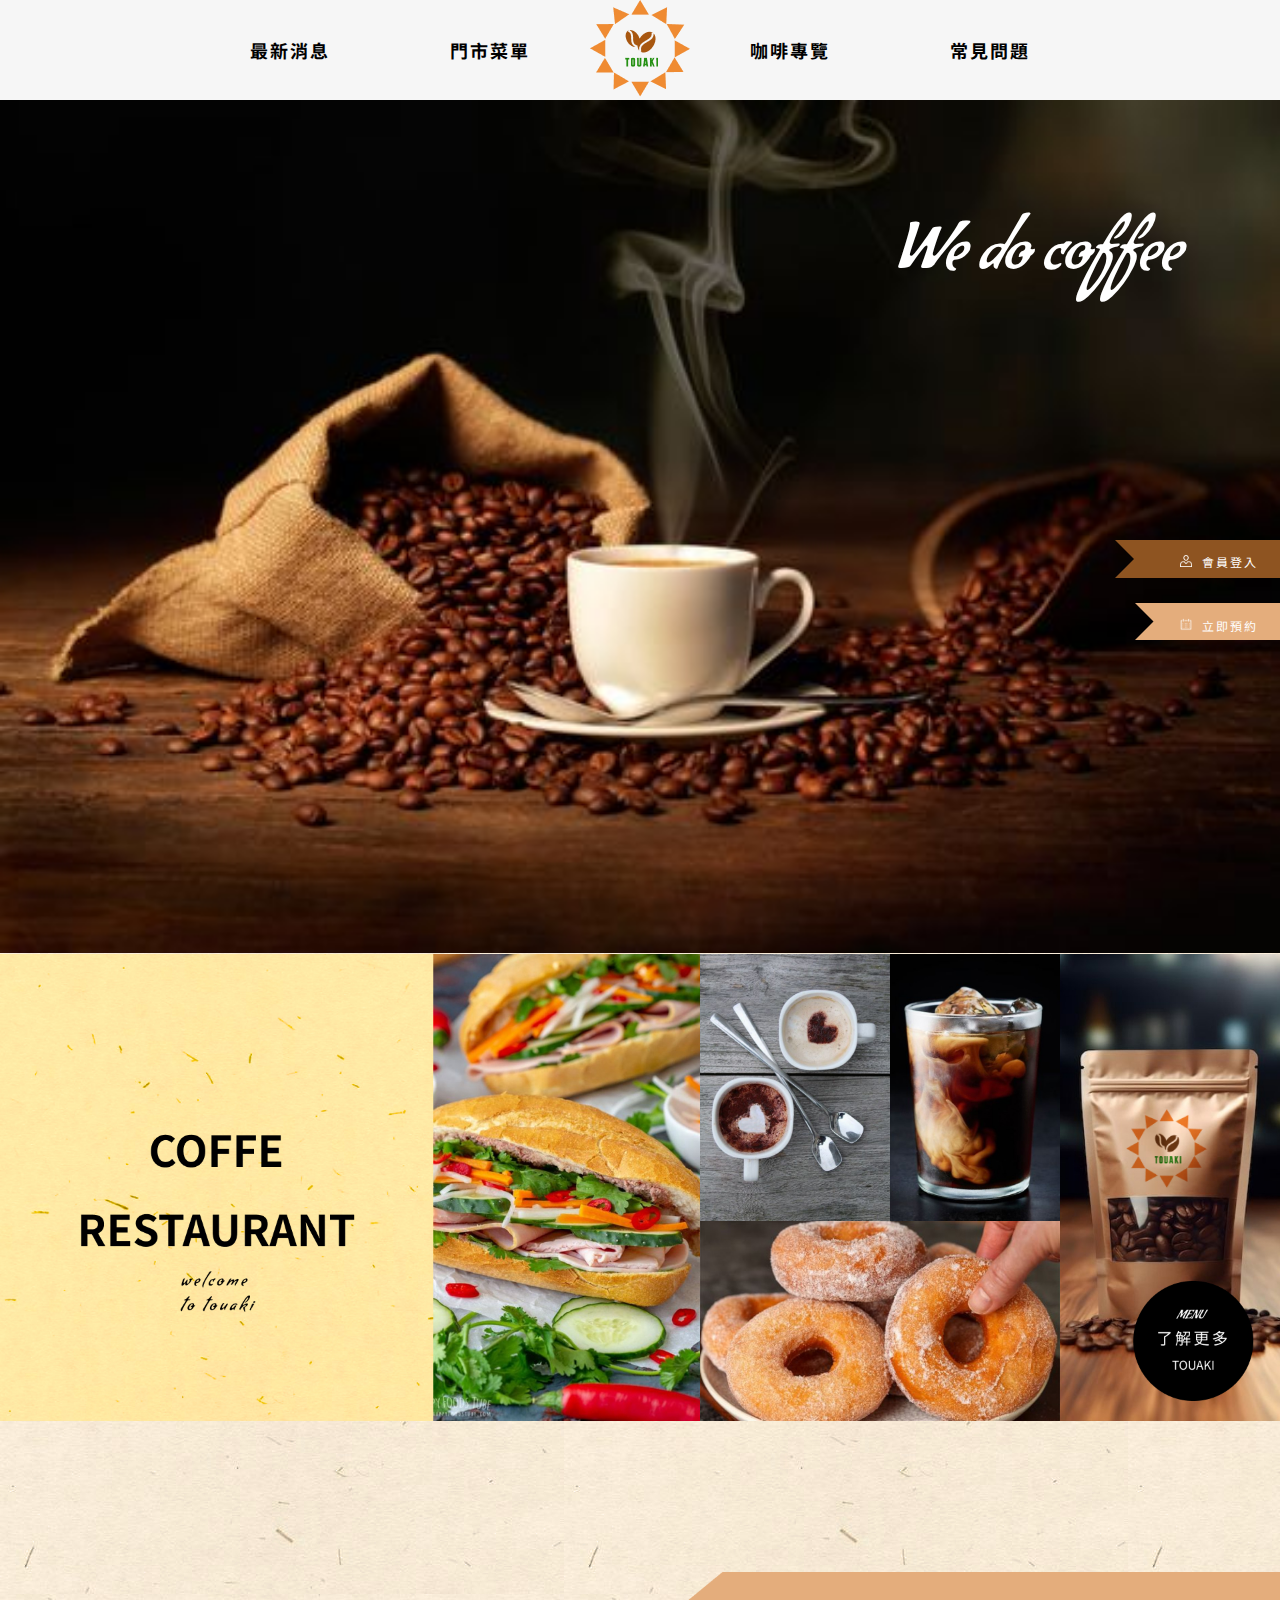
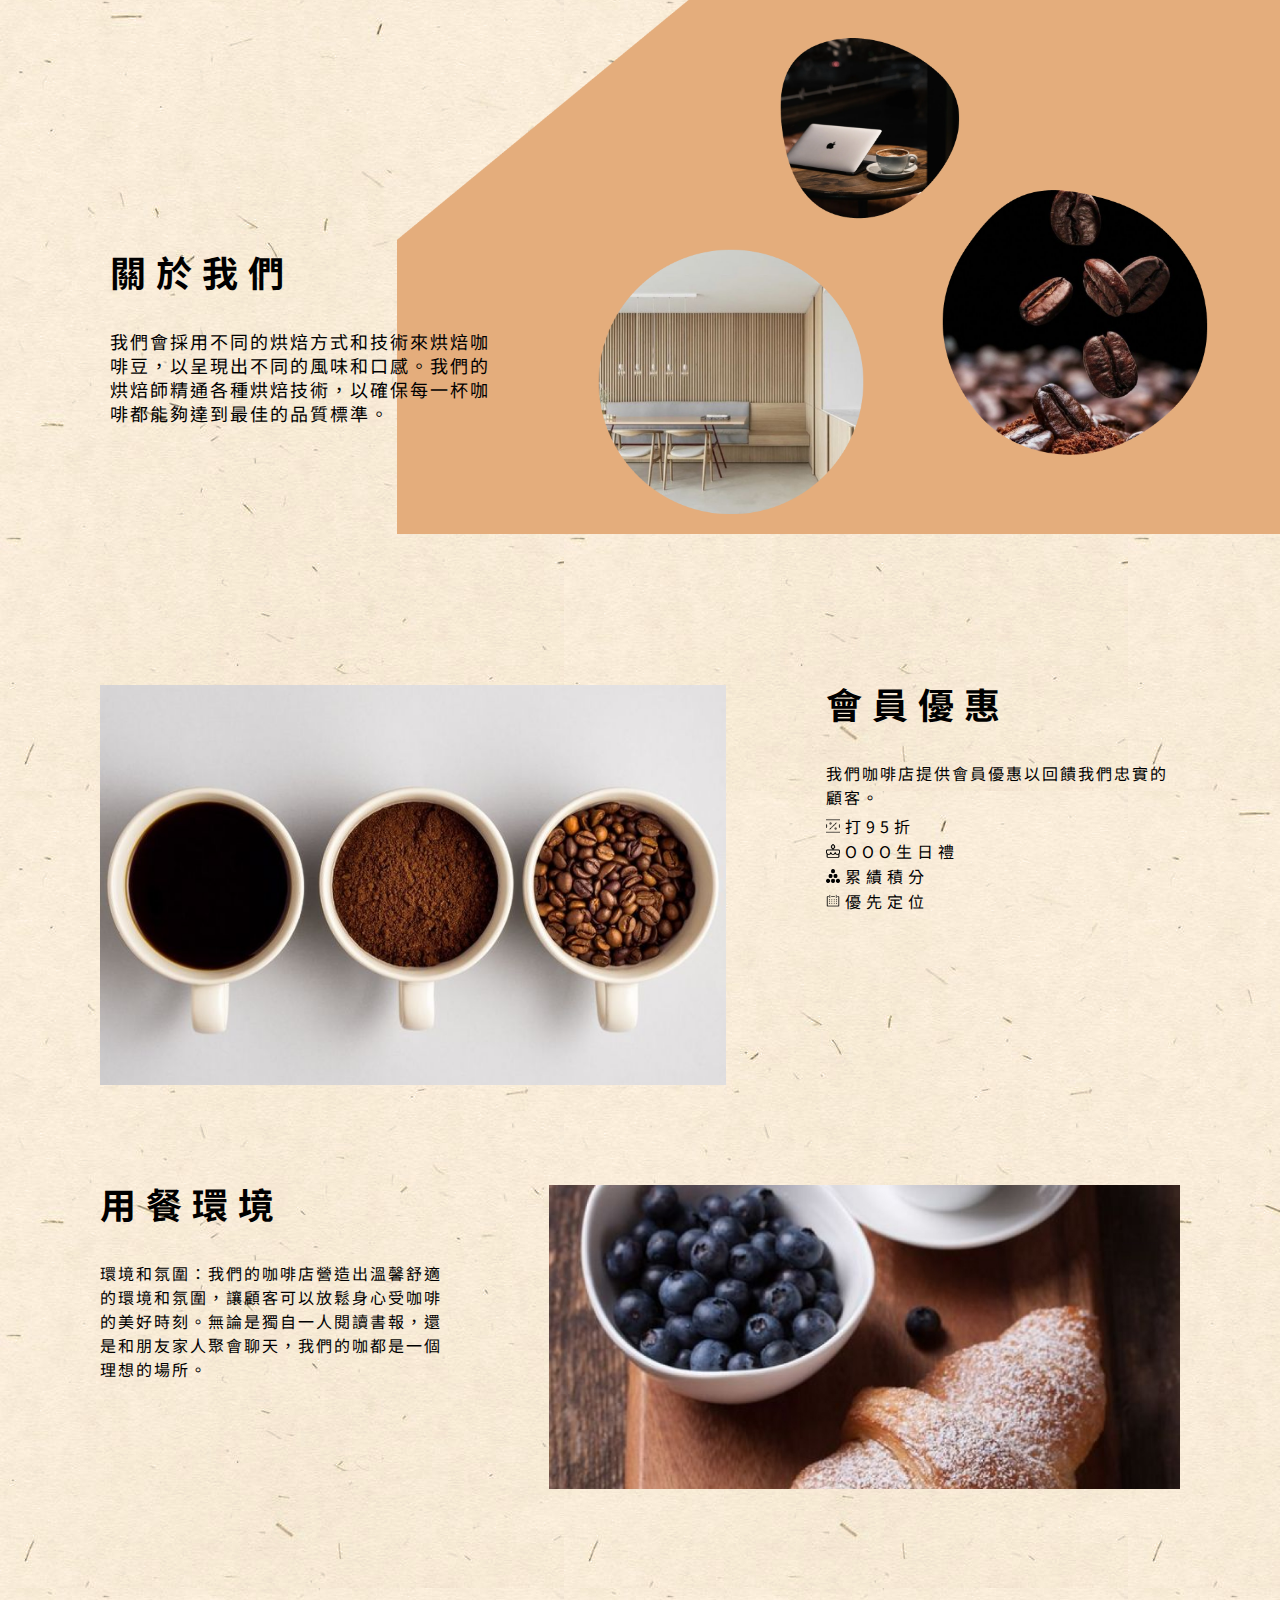
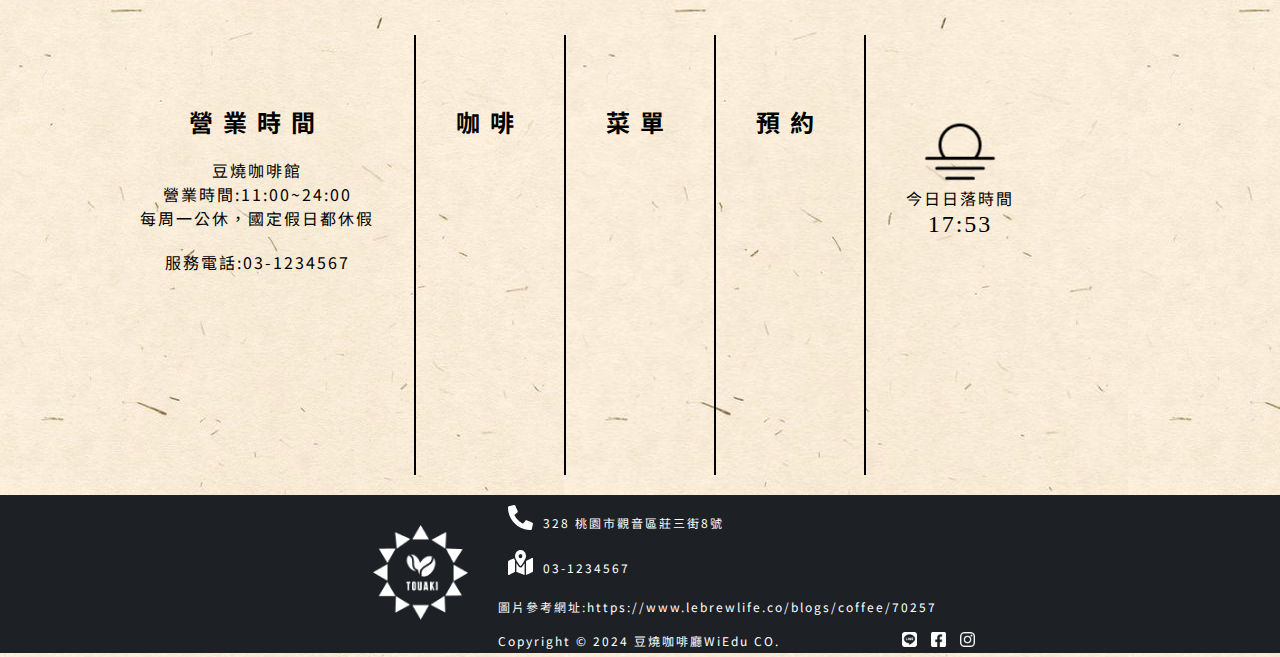
<file: project/index.html>
<!DOCTYPE html>
<html lang="en">
<head>
    <meta charset="UTF-8">
    <meta name="viewport" content="width=device-width, initial-scale=1.0">
    <title>Document</title>
    <link rel="stylesheet" href="reset.css">
    <link rel="stylesheet" href="project.css">
    <link rel="preconnect" href="https://fonts.googleapis.com">
    <link rel="preconnect" href="https://fonts.gstatic.com" crossorigin>
    <link href="https://fonts.googleapis.com/css2?family=Condiment&display=swap" rel="stylesheet">
    <link rel="stylesheet" href="https://cdnjs.cloudflare.com/ajax/libs/font-awesome/6.5.2/css/all.min.css" integrity="sha512-SnH5WK+bZxgPHs44uWIX+LLJAJ9/2PkPKZ5QiAj6Ta86w+fsb2TkcmfRyVX3pBnMFcV7oQPJkl9QevSCWr3W6A==" crossorigin="anonymous" referrerpolicy="no-referrer" />
    <link rel="preconnect" href="https://fonts.googleapis.com">
    <link rel="preconnect" href="https://fonts.gstatic.com" crossorigin>
    <link href="https://fonts.googleapis.com/css2?family=Noto+Sans+TC:wght@100..900&display=swap" rel="stylesheet">

</head>
<body>
        <div class="head">
            <nav>
                <a href="https://rahaydn.github.io/cid101/project/news.html"><span data-txt="最新消息">最新消息</span></a>
                <a href="https://rahaydn.github.io/cid101/project/menu.html"><span data-txt="門市菜單">門市菜單</span></a>
                <a href="https://rahaydn.github.io/cid101/project/index.html" class="logo"><img src="photo/touaki (2).png" alt="logo"></a>
                <a href="#"><span data-txt="咖啡專覽">咖啡專覽</span></a>
                <a href="#"><span data-txt="常見問題">常見問題</span></a>
            </nav>
            <div class="front-img">
                <img src="photo/db.jpg" alt="首頁圖">
                <span class="text">We do coffee</span>
            </div>
            <div class="ribbon">
                <div class="content">
                    <a href="#">
                        <img src="photo/member1.png" alt="">會員登入</div>
                    </a>
                </div>
            <div class="ribbons">
                <div class="content-rib">
                    <a href="#">
                        <img src="photo/datd.png" alt="">立即預約</div>
                    </a>
                </div>
        </div>
        <div class="contents">
            <div class="menu-a">
                    <img src="photo/Group 217.jpg" alt="菜單">
            </div>
            <div class="about">
            <div class="about-text">
                <h3>關於我們</h3>
                <p class="lines">我們會採用不同的烘焙方式和技術來烘焙咖啡豆，以呈現出不同的風味和口感。我們的烘焙師精通各種烘焙技術，以確保每一杯咖啡都能夠達到最佳的品質標準。</p>
            </div>
            <div class="about-img">
                <img src="photo/aboutcoffe.png" alt="關於我們">
            </div>
            </div>   
            <div class="member">
                <img src="photo/threecoffe.jpg" alt="會員">
                <div class="member-text">
                    <h3>會員優惠</h3>
                    <p>我們咖啡店提供會員優惠以回饋我們忠實的顧客。</p>
                    <ul class="member-li">
                        <li><img src="photo/Group.png" alt=""><span>打95折</span></li>
                        <li><img src="photo/Vector.png" alt=""><span>OOO生日禮</span></li>
                        <li><img src="photo/Vector (1).png" alt=""><span>累績積分</span></li>
                        <li><img src="photo/clarity_calendar-line.png" alt=""><span>優先定位</span></li>
                    </ul>
                </div>
            </div>
            <div class="meal">
                <div class="meal-text">
                    <h3>用餐環境</h3>
                    <p>環境和氛圍：我們的咖啡店營造出溫馨舒適的環境和氛圍，讓顧客可以放鬆身心受咖啡的美好時刻。無論是獨自一人閱讀書報，還是和朋友家人聚會聊天，我們的咖都是一個理想的場所。</p></div>  
                    <div class="meal-img">
                        <img src="photo/cafe-restaurant-.jpg" alt="餐廳">
                    </div>
                </div>
            </div>  
            <div class="footer">
                <div class="opentime">
                    <i class="fa-regular fa-clock"></i>
                    <h3>營業時間</h3>
                    <p>
                    豆燒咖啡館 
                    營業時間:11:00~24:00
                    每周一公休，國定假日都休假
                    </p>
                    <p>服務電話:03-1234567</p>
                </div>
                <div class="cafe">
                    <a href="#">
                        <i class="fa-solid fa-mug-saucer"></i>
                        <h3>咖啡</h3>
                    </a>
                </div>
                <div class="menu-link">
                    <a href="https://rahaydn.github.io/cid101/project/menu.html">
                        <i class="fa-solid fa-utensils"></i>
                        <h3>菜單</h3>
                    </a>
                </div>
                <div class="reserve">
                    <a href="#">
                        <i class="fa-regular fa-calendar"></i>
                        <h3>預約</h3>
                    </a>
                </div>
                <div class="time">
                    <img src="photo/solar_sun-fog-linear.png" alt="日落">
                    <p>今日日落時間</p>
                    <p class="time-nb">17:53</p>
                </div>
            </div>
            <div class="footer-logo">
                <img src="photo/touaki.png" alt="logo">
                <div class="address">
                    <div class="logo-map"><img src="photo/phone.png" alt=""><p>328 桃園市觀音區莊三街8號</p></div>
                    <div class="logo-phone"><img src="photo/map.png" alt=""><p>03-1234567</p></div>
                    <p>圖片參考網址:https://www.lebrewlife.co/blogs/coffee/70257</p>
                    <p>Copyright © 2024 豆燒咖啡廳WiEdu CO.</p>
                </div>
                <div class="account-icon">
                    <a href="#"><img src="photo/Vector (4).png" alt="line"></a>
                    <a href="#"><img src="photo/Vector (2).png" alt="fb"></a>
                    <a href="#"><img src="photo/Vector (3).png" alt="instagram"></a>
                </div>
            </div>   
        </div>
    </div>
</body>
</html>
</file>
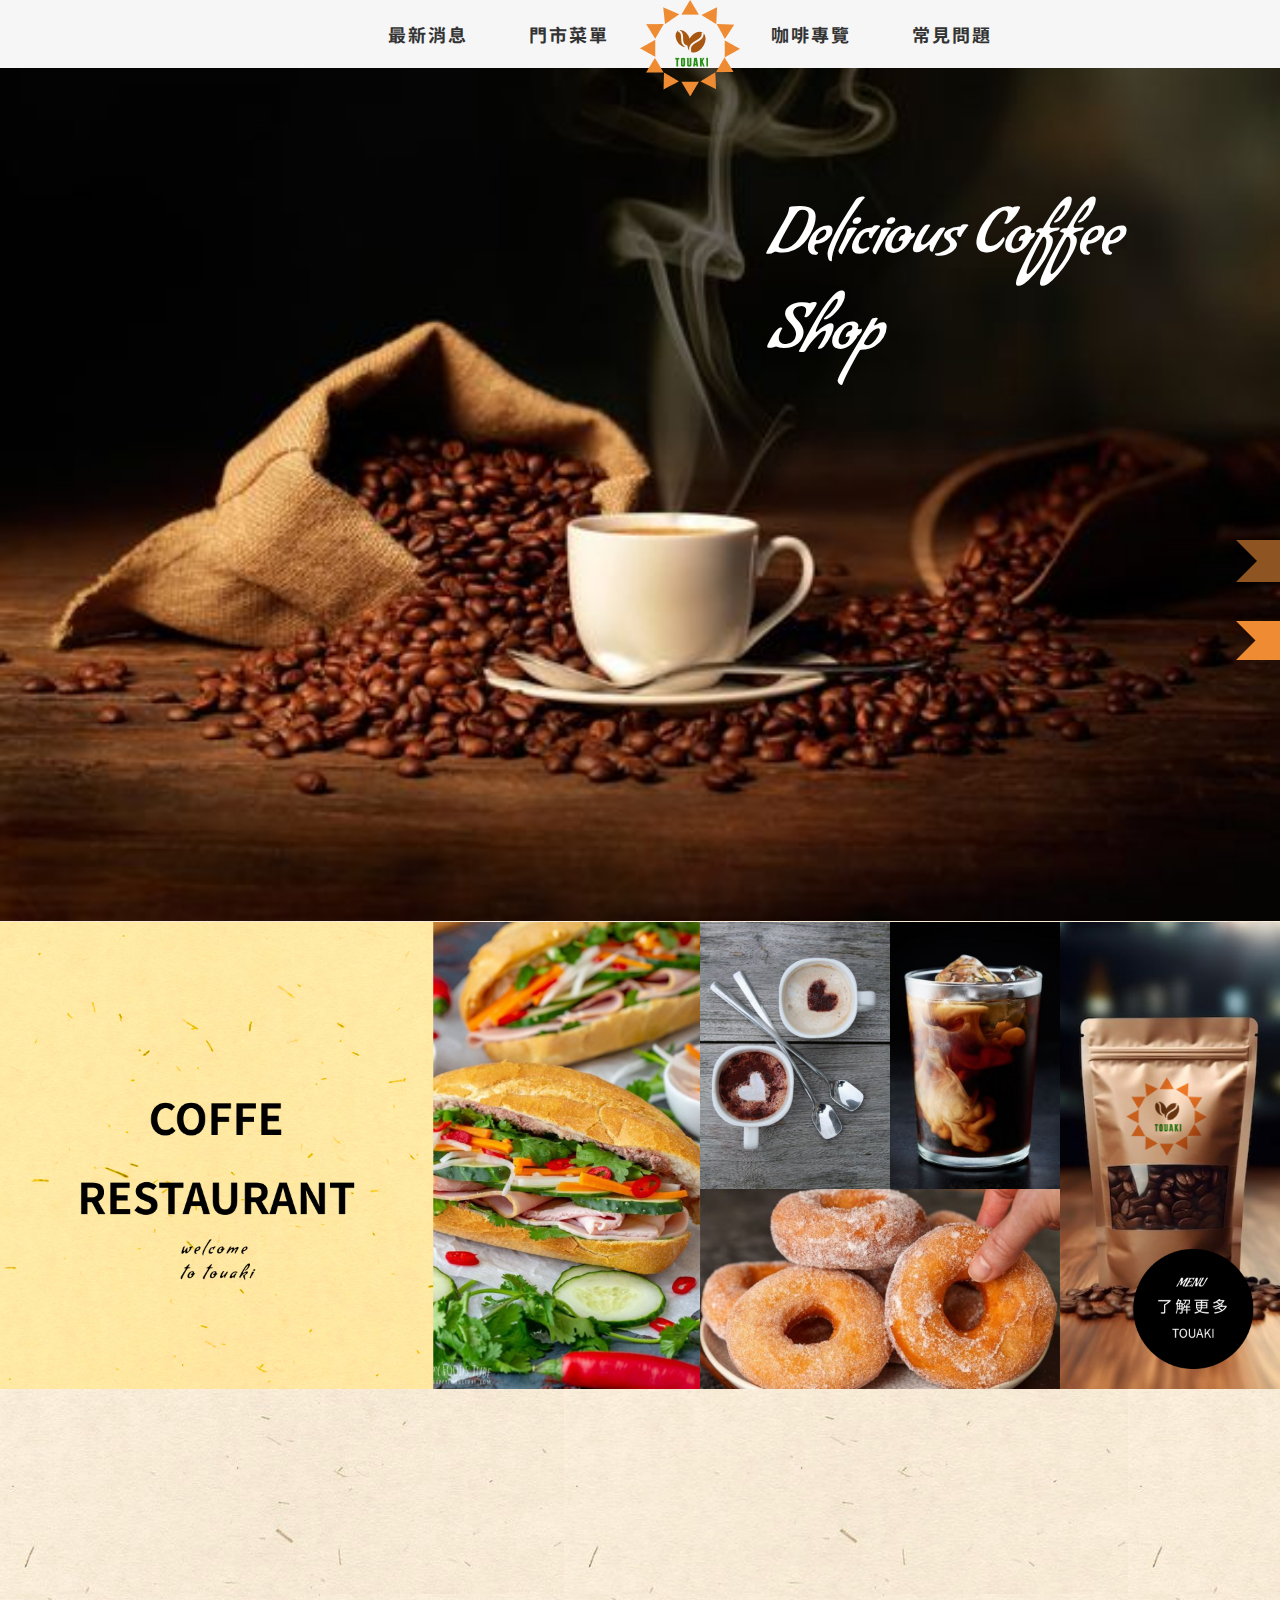
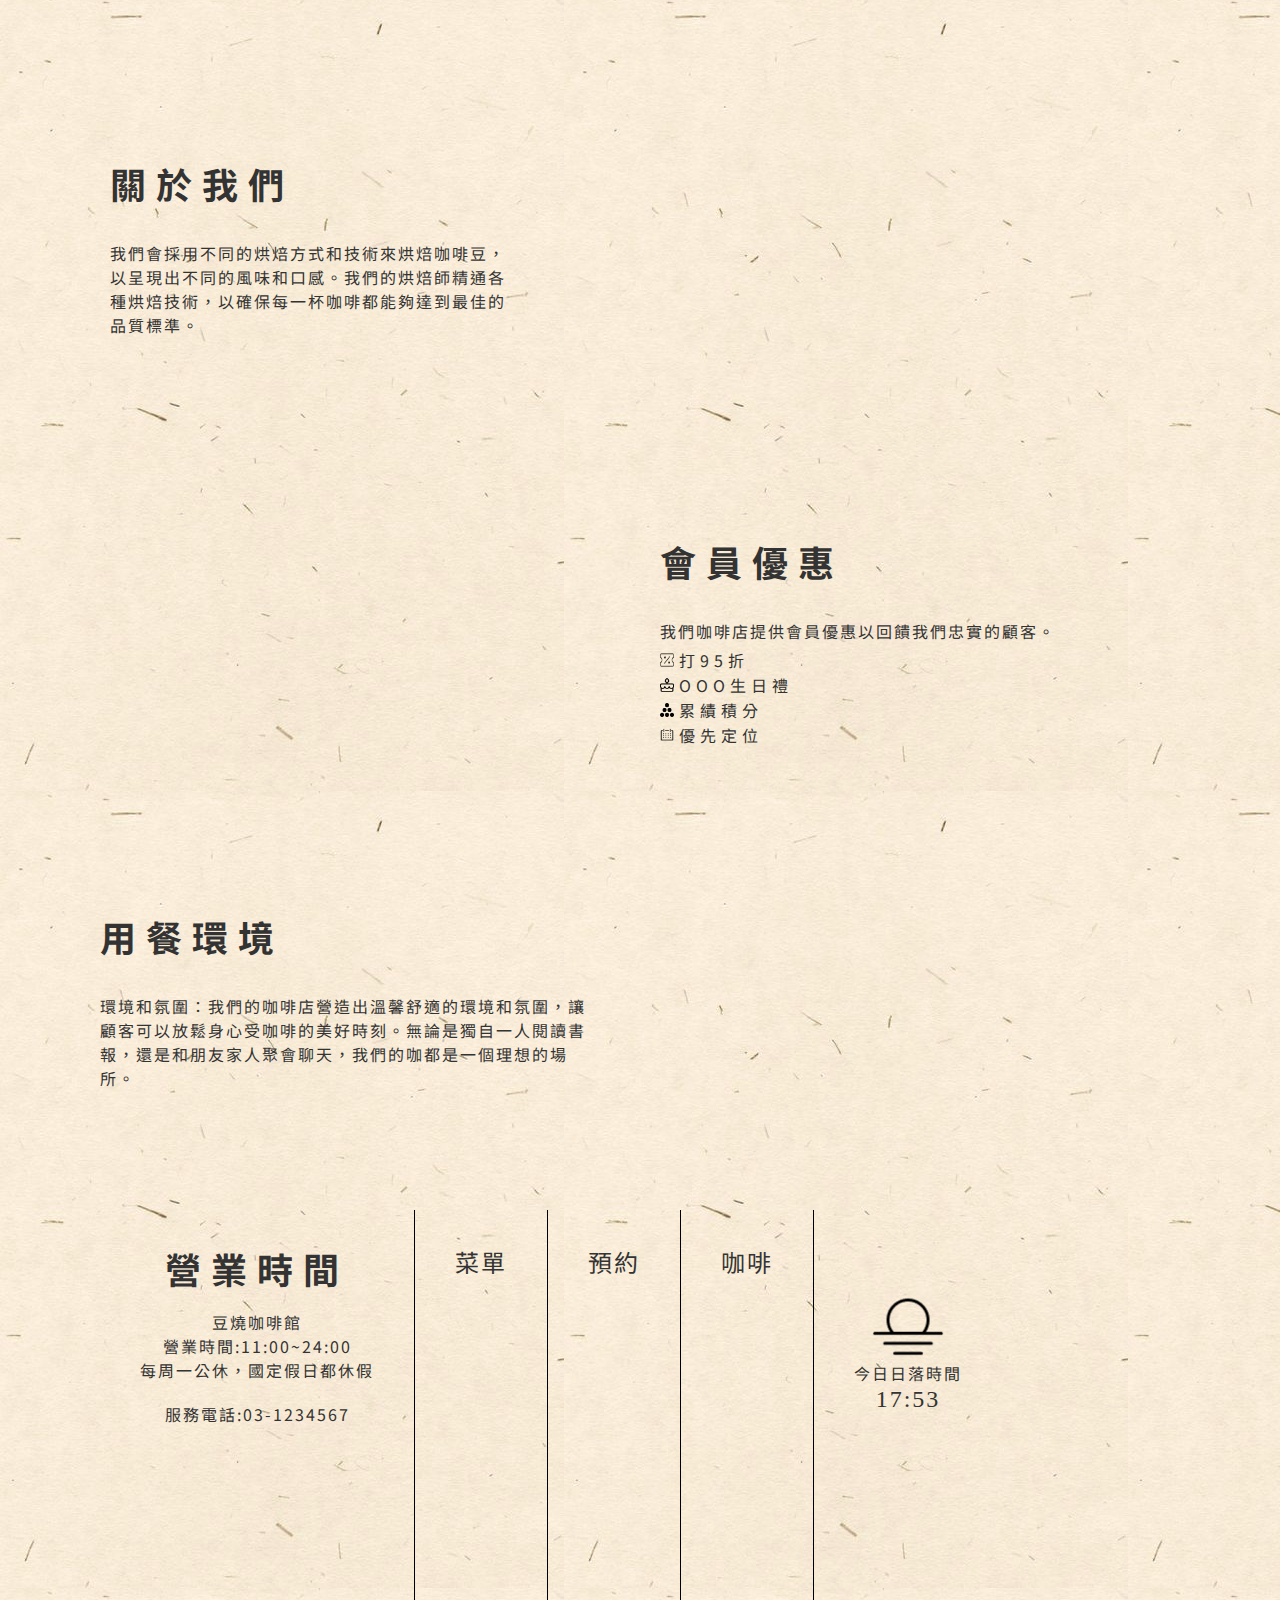
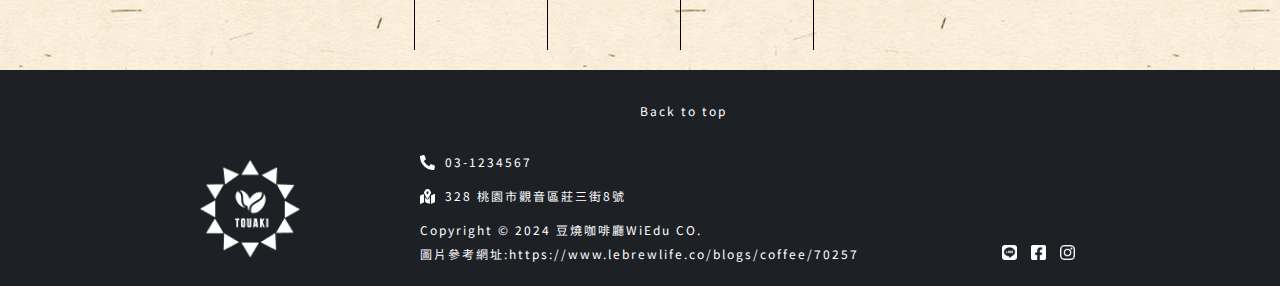
<file: touaki/index.html>
<!DOCTYPE html>
<html lang="en">
<head>
    <meta charset="UTF-8">
    <meta name="viewport" content="width=device-width, initial-scale=1.0">
    <title>首頁</title>
    <link rel="stylesheet" href="reset.css">
    <link rel="stylesheet" href="index.css">
    <link rel="preconnect" href="https://fonts.googleapis.com">
    <link rel="preconnect" href="https://fonts.gstatic.com" crossorigin>
    <link href="https://fonts.googleapis.com/css2?family=Condiment&display=swap" rel="stylesheet">
    <link href="https://fonts.googleapis.com/css2?family=Noto+Sans+TC:wght@100..900&display=swap" rel="stylesheet">
    <link rel="stylesheet" href="https://cdnjs.cloudflare.com/ajax/libs/font-awesome/6.5.2/css/all.min.css" integrity="sha512-SnH5WK+bZxgPHs44uWIX+LLJAJ9/2PkPKZ5QiAj6Ta86w+fsb2TkcmfRyVX3pBnMFcV7oQPJkl9QevSCWr3W6A==" crossorigin="anonymous" referrerpolicy="no-referrer" />
    <link rel="stylesheet" href="https://unpkg.com/aos@next/dist/aos.css" />

</head>
<body>
    <header class="head" id="top">
        <div class="head-nav">
            <nav>
                <div class="nav-log"><a href="https://rahaydn.github.io/cid101/touaki/index.html" class="logo">
                    <img src="photo/touaki (2).png" alt="logo"></a>
                </div>
                    <ul id="menu">
                        <li><a href="https://rahaydn.github.io/cid101/touaki/news.html"><span data-txt="最新消息">最新消息</span></a>
                        </li>
                        <li><a href="https://rahaydn.github.io/cid101/touaki/menu.html"><span data-txt="門市菜單">門市菜單</span></a>
                        </li>
                        <li><a href="coffee beans.html"><span data-txt="咖啡專覽">咖啡專覽</span></a></li>
                        <li><a href="QA.html"><span data-txt="常見問題">常見問題</span></a></li>
                    </ul>
                    <button id="btnHam" >
                        <span></span>
                        <span></span>
                        <span></span>
                    </button>
                </nav>
        </div>
    </header>
            <div class="front-img">
                <img src="photo/db.jpg" alt="首頁圖">
                <h1 class="text">Delicious Coffee Shop</h1>
            </div>
            <div class="ribbon" id="imgBoard">
                <div class="content">
                    <a href="Login.html">
                        <img src="photo/member1.png" alt="">會員登入</div>
                    </a>
                </div>
            <div class="ribbons" id="imgBoards">
                <div class="content-rib">
                    <a href="#">
                        <img src="photo/datd.png" alt="">立即預約</div>
                    </a>
                </div>
        </div>
        <div class="main">
            <section class="slideshow-container">
                    <div class="slideshow">
                    <img src="photo/Group 217.jpg" alt="菜單">
                    <img src="photo/Group 217.jpg" alt="菜單">
                    </div>
            </section>
            <section class="about">
            <div class="about-text">
                <h2>關於我們</h2>
                <p class="lines">我們會採用不同的烘焙方式和技術來烘焙咖啡豆，以呈現出不同的風味和口感。我們的烘焙師精通各種烘焙技術，以確保每一杯咖啡都能夠達到最佳的品質標準。</p>
            </div>
            <div class="about-img">
                <img src="photo/Group 178.png" alt="關於我們" data-aos="zoom-in-left" data-aos-duration="1000" data-aos-easing="ease-in">
            </div>
            </section>   
            <section class="member">
                <div class="member-img" data-aos="fade-right" data-aos-duration="2000"data-aos-easing="ease-in">
                    <img src="photo/three.jpg" alt="會員">
                </div>
                <div class="member-text">
                    <h2>會員優惠</h2>
                    <p>我們咖啡店提供會員優惠以回饋我們忠實的顧客。</p>
                    <ul class="member-li">
                        <li><img src="photo/Group.png" alt=""><span>打95折</span></li>
                        <li><img src="photo/Vector.png" alt=""><span>OOO生日禮</span></li>
                        <li><img src="photo/Vector (1).png" alt=""><span>累績積分</span></li>
                        <li><img src="photo/clarity_calendar-line.png" alt=""><span>優先定位</span></li>
                    </ul>
                </div>
            </section>
            <section class="meal">
                <div class="meal-text">
                    <h2>用餐環境</h2>
                    <p>環境和氛圍：我們的咖啡店營造出溫馨舒適的環境和氛圍，讓顧客可以放鬆身心受咖啡的美好時刻。無論是獨自一人閱讀書報，還是和朋友家人聚會聊天，我們的咖都是一個理想的場所。</p></div>  
                    <div class="meal-img">
                        <img src="photo/cafe-restaurant-.jpg" alt="餐廳" data-aos="fade-left" data-aos-duration="2000"data-aos-easing="ease-in">
                    </div>
                </section>
            </div>  
            <div class="footer">
                <div class="opentime">
                    <i class="fa-regular fa-clock"></i>
                    <div class="opentime-text">
                        <h2>營業時間</h2>
                        <p>
                        豆燒咖啡館 
                        營業時間:11:00~24:00
                        每周一公休，國定假日都休假
                        </p>
                        <p>服務電話:03-1234567</p>
                    </div>
                </div>
                <div class="time">
                    <img src="photo/solar_sun-fog-linear.png" alt="日落">
                    <p>今日日落時間</p>
                    <p class="time-nb">17:53</p>
                </div>
                <div class="menu-link">
                    <a href="https://rahaydn.github.io/cid101/touaki/menu.html">
                        <i class="fa-solid fa-utensils"></i>
                        <h3>菜單</h3>
                    </a>
                </div>
                <div class="reserve">
                    <a href="#">
                        <i class="fa-regular fa-calendar"></i>
                        <h3>預約</h3>
                    </a>
                </div>
                <div class="cafe">
                    <a href="#">
                        <i class="fa-solid fa-mug-saucer"></i>
                        <h3>咖啡</h3>
                    </a>
                </div>
            </div>
            <div class="footer-logo">
                <div class="top-btn">
                    <a href="#top" class="back-to-top">
                        <i class="fa-solid fa-arrow-up"></i><br>    
                        <span>Back to top</span> 
                    </a>
                </div>
                    <div class="logo-img">
                        <img src="photo/touaki.png" alt="logo">
                    </div>
                <div class="address">
                    <div class="logo-phone"><img src="photo/phone.png" alt=""><p>03-1234567</p></div>
                    <div class="logo-map"><img src="photo/map.png" alt=""><p>328 桃園市觀音區莊三街8號</p></div>
                    <p>Copyright © 2024 豆燒咖啡廳WiEdu CO.</p>
                    <p>圖片參考網址:https://www.lebrewlife.co/blogs/coffee/70257</p>
                </div>
                <div class="account-icon">
                    <a href="#"><img src="photo/Vector (4).png" alt="line"></a>
                    <a href="#"><img src="photo/Vector (2).png" alt="fb"></a>
                    <a href="#"><img src="photo/Vector (3).png" alt="instagram"></a>
                </div>
            </div>   
        </div>
    




<script src="new.js"></script>
<script src="https://unpkg.com/aos@next/dist/aos.js"></script>
<script>
  AOS.init();
</script>

</body>
</html>
</file>
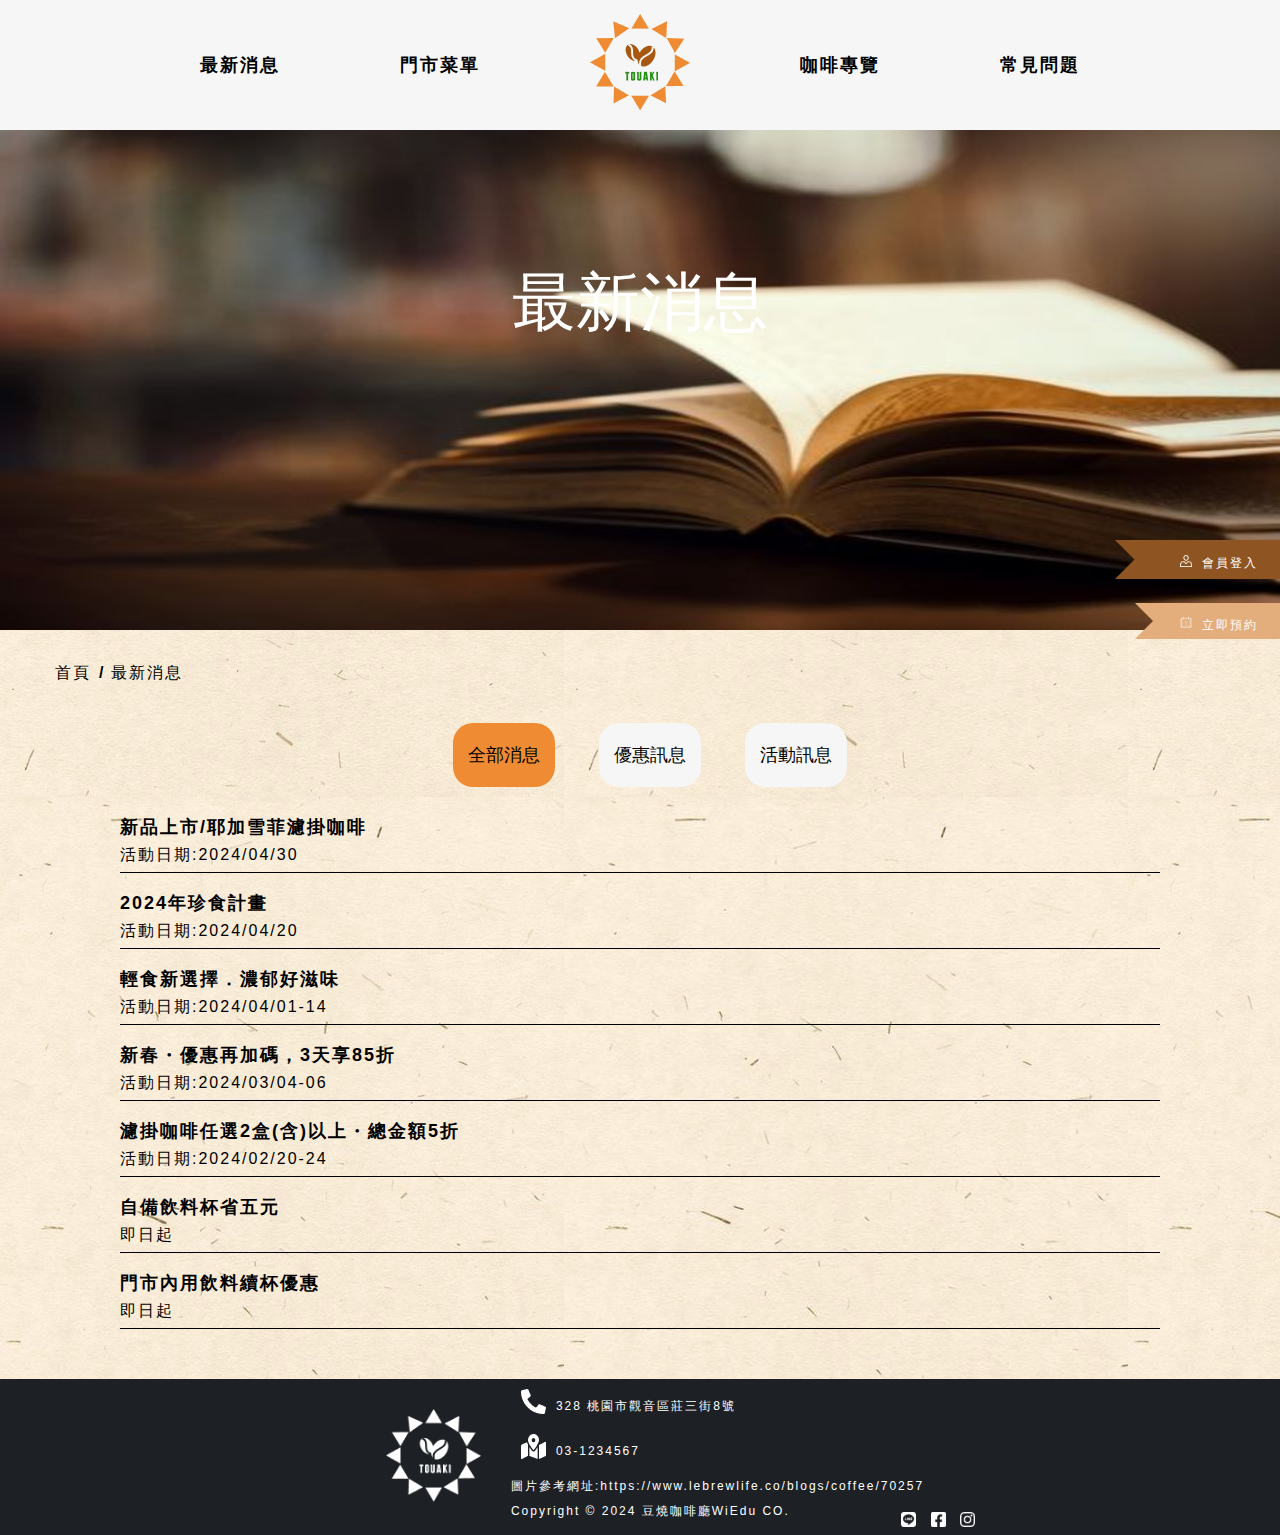
<file: project/news.html>
<!DOCTYPE html>
<html lang="en">
<head>
    <meta charset="UTF-8">
    <meta name="viewport" content="width=device-width, initial-scale=1.0">
    <title>Document</title>
    <link rel="stylesheet" href="reset.css">
    <link rel="stylesheet" href="new.css">
</head>
<body>
    <div class="head">
        <nav class="head-nav">
            <a href="https://rahaydn.github.io/cid101/project/news.html"><span data-txt="最新消息">最新消息</span></a>
            <a href="https://rahaydn.github.io/cid101/project/menu.html"><span data-txt="門市菜單">門市菜單</span></a>
            <a href="https://rahaydn.github.io/cid101/project/index.html" class="logo"><img src="photo/touaki (2).png" alt="logo"></a>
            <a href="#"><span data-txt="咖啡專覽">咖啡專覽</span></a>
            <a href="#"><span data-txt="常見問題">常見問題</span></a>
        </nav>
        <div class="news-img">
            <img src="photo/7ca42e4ff366cf7e8ce6b150bfb7b2d9.jpg" alt="消息">
            <span class="txt">最新消息</span>
        </div>
        <div class="ribbon">
            <div class="content">
                <a href="#">
                    <img src="photo/member1.png" alt="">會員登入</div>
                </a>
            </div>
        <div class="ribbons">
            <div class="content-rib">
                <a href="#">
                    <img src="photo/datd.png" alt="">立即預約</div>
                </a>
            </div>
    </div>
    <div>
        <nav class="breadcrumb">
            <ul>
                <li><a href="https://rahaydn.github.io/cid101/project/index.html">首頁</a></li>
                <li><a href="https://rahaydn.github.io/cid101/project/news.html">最新消息</a> </li> 
            </ul>
        </nav>
    </div>
    <div class="news">
        <div class="btn">
            <button  class="active">全部消息</button>
            <button >優惠訊息</button>
            <button>活動訊息</button>
        </div>
        <div id="content1" class="article">
            <ul class="event">
                <li><a href="#">
                    <h4>新品上市/耶加雪菲濾掛咖啡</h4>
                    <p>活動日期:2024/04/30</p>
                </a></li>
                <li><a href="#">
                    <h4>2024年珍食計畫</h4>
                    <p>活動日期:2024/04/20</p>
                </a></li>
                <li><a href="#">
                    <h4>輕食新選擇．濃郁好滋味</h4>
                    <p>活動日期:2024/04/01-14</p>
                </a></li>
                <li><a href="#">
                    <h4>新春・優惠再加碼，3天享85折</h4>
                    <p>活動日期:2024/03/04-06</p>
                </a></li>
                <li><a href="#">
                    <h4>濾掛咖啡任選2盒(含)以上・總金額5折</h4>
                    <p>活動日期:2024/02/20-24</p>
                </a></li>
                <li><a href="#">
                    <h4>自備飲料杯省五元</h4>
                    <p>即日起</p>
                </a></li>
                <li><a href="#">
                    <h4>門市內用飲料續杯優惠</h4>
                    <p>即日起</p>
                </a></li>
            </ul>
        </div>
    </div>
    <div class="footer-logo">
        <img src="photo/touaki.png" alt="logo">
        <div class="address">
            <div class="logo-map"><img src="photo/phone.png" alt=""><p>328 桃園市觀音區莊三街8號</p></div>
            <div class="logo-phone"><img src="photo/map.png" alt=""><p>03-1234567</p></div>
            <p>圖片參考網址:https://www.lebrewlife.co/blogs/coffee/70257</p>
            <p>Copyright © 2024 豆燒咖啡廳WiEdu CO.</p>
        </div>
        <div class="account-icon">
            <a href="#"><img src="photo/Vector (4).png" alt="line"></a>
            <a href="#"><img src="photo/Vector (2).png" alt="fb"></a>
            <a href="#"><img src="photo/Vector (3).png" alt="instagram"></a>
        </div>
    </div> 
</body>
</html>
</file>
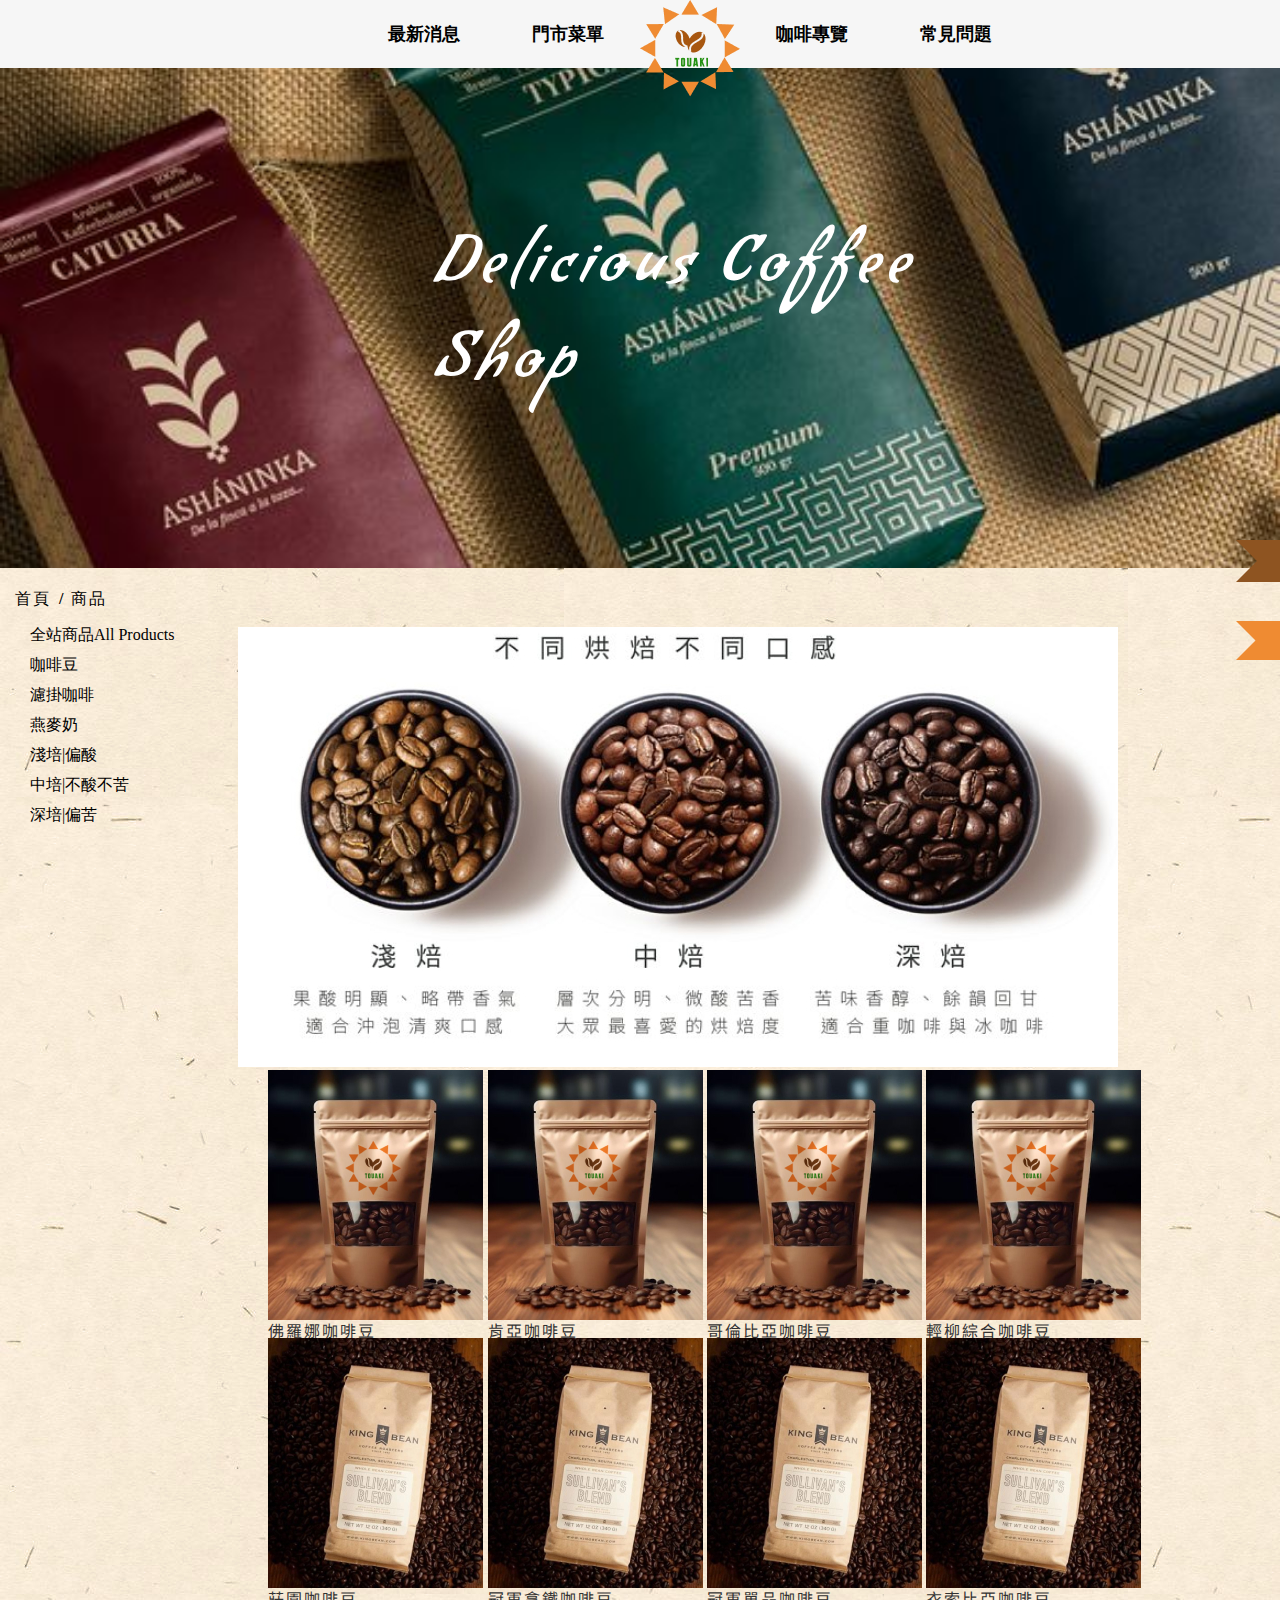
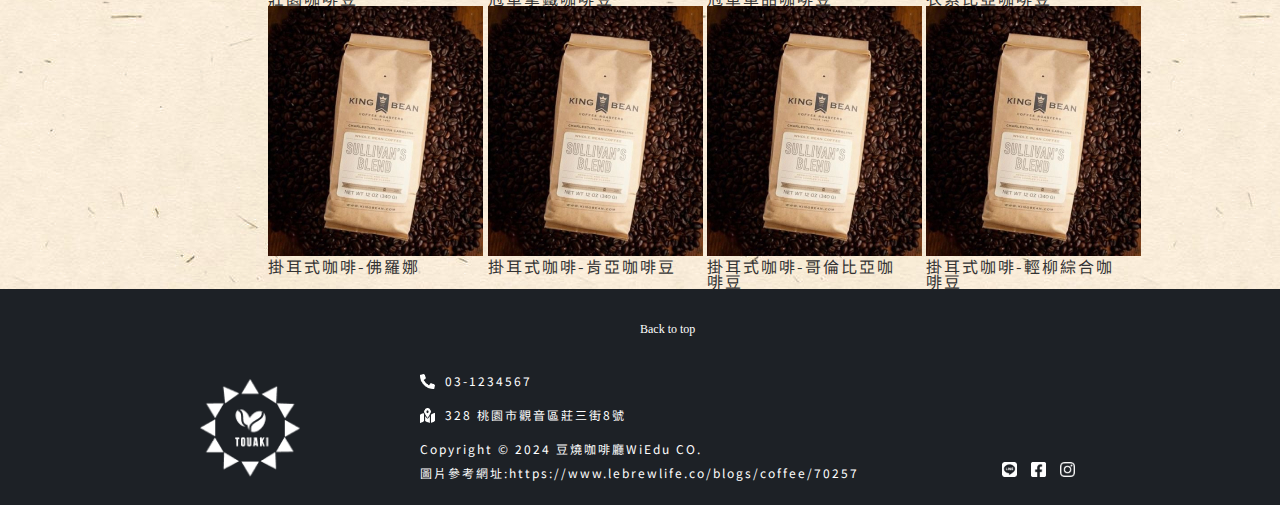
<file: touaki/coffee beans.html>
<!DOCTYPE html>
<html lang="en">
<head>
    <meta charset="UTF-8">
    <meta name="viewport" content="width=device-width, initial-scale=1.0">
    <title>商品</title>
    <link rel="stylesheet" href="reset.css">
    <link rel="stylesheet" href="coffee beans.css">
    <link rel="stylesheet" href="grid.css">
    <link rel="preconnect" href="https://fonts.googleapis.com">
    <link rel="preconnect" href="https://fonts.gstatic.com" crossorigin>
    <link href="https://fonts.googleapis.com/css2?family=Condiment&display=swap" rel="stylesheet">
    <link href="https://fonts.googleapis.com/css2?family=Noto+Sans+TC:wght@100..900&display=swap" rel="stylesheet">
    <link rel="stylesheet" href="https://cdnjs.cloudflare.com/ajax/libs/font-awesome/6.5.2/css/all.min.css" integrity="sha512-SnH5WK+bZxgPHs44uWIX+LLJAJ9/2PkPKZ5QiAj6Ta86w+fsb2TkcmfRyVX3pBnMFcV7oQPJkl9QevSCWr3W6A==" crossorigin="anonymous" referrerpolicy="no-referrer" />
</head>
<body>
    <header class="head" id="top">
        <div class="head-nav">
            <nav>
                <div class="nav-log"><a href="https://rahaydn.github.io/cid101/touaki/index.html" class="logo">
                        <img src="photo/touaki (2).png" alt="logo"></a>
                </div>
                <ul id="menu">
                    <li><a href="https://rahaydn.github.io/cid101/touaki/news.html"><span data-txt="最新消息">最新消息</span></a>
                    </li>
                    <li><a href="https://rahaydn.github.io/cid101/touaki/menu.html"><span data-txt="門市菜單">門市菜單</span></a>
                    </li>
                    <li><a href="coffee beans.html"><span data-txt="咖啡專覽">咖啡專覽</span></a></li>
                    <li><a href="QA.html"><span data-txt="常見問題">常見問題</span></a></li>
                </ul>
                <button id="btnHam">
                    <span></span>
                    <span></span>
                    <span></span>
                </button>
            </nav>
        </div>
    </header>
    <div class="front-img">
        <img src="photo/shop7.jpg" alt="首頁圖">
        <h1 class="text">Delicious Coffee Shop</h1>
    </div>
    <div class="ribbon" id="imgBoard">
        <div class="content">
            <a href="Login.html">
                <img src="photo/member1.png" alt="">會員登入
        </div>
        </a>
    </div>
    <div class="ribbons" id="imgBoards">
        <div class="content-rib">
            <a href="#">
                <img src="photo/datd.png" alt="">立即預約
        </div>
        </a>
    </div>


    <div>
        <nav class="breadcrumb">
            <ul>
                <li><a href="https://rahaydn.github.io/cid101/project/index.html">首頁</a></li>
                <li><a href="https://rahaydn.github.io/cid101/project/news.html">商品</a> </li> 
            </ul>
        </nav>
    </div>
    <div class="section-products">
        <div class="container">
            <div class="row">
                <div class="coffee-list col-2">
                <ul>
                    <li><a href="#">全站商品<span>All Products</span></a></li>
                    <li><a href="#">咖啡豆</a></li>
                    <li><a href="#">濾掛咖啡</a></li>
                    <li><a href="#">燕麥奶</a></li>
                    <li><a href="#">淺培|偏酸</a></li>
                    <li><a href="#">中培|不酸不苦</a></li>
                    <li><a href="#">深培|偏苦</a></li>
                </ul>
            </div>
                <div class="coffee-products col-9">
                    <div class="coffee-img">
                        <img src="photo/咖啡烘焙度-fotor-2024040116034 1.jpg" alt="咖啡圖">
                    </div>
                    <div class="coffee-products">
                        <div class="container">
                            <div class="row">
                                <div class="card col-3">
                                    <img src="photo/shop1.jpg" alt="商品1">
                                    <p>佛羅娜咖啡豆</p>
                                </div>
                                <div class="card col-3">
                                    <img src="photo/shop1.jpg" alt="商品1">
                                    <p>肯亞咖啡豆</p>
                                </div>
                                <div class="card col-3">
                                    <img src="photo/shop1.jpg" alt="商品1">
                                    <p>哥倫比亞咖啡豆</p>
                                </div>
                                <div class="card col-3">
                                    <img src="photo/shop1.jpg" alt="商品1">
                                    <p>輕柳綜合咖啡豆</p>
                                </div>
                                <div class="card col-3">
                                    <img src="photo/shop2.jpg" alt="商品2">
                                    <p>莊園咖啡豆</p>
                                </div>
                                <div class="card col-3">
                                    <img src="photo/shop2.jpg" alt="商品2">
                                    <p>冠軍拿鐵咖啡豆</p>
                                </div>
                                <div class="card col-3">
                                    <img src="photo/shop2.jpg" alt="商品2">
                                    <p>冠軍單品咖啡豆</p>
                                </div>
                                <div class="card col-3">
                                    <img src="photo/shop2.jpg" alt="商品2">
                                    <p>衣索比亞咖啡豆</p>
                                </div>
                                <div class="card col-3">
                                    <img src="photo/shop2.jpg" alt="商品3">
                                    <p>掛耳式咖啡-佛羅娜</p>
                                </div>
                                <div class="card col-3">
                                    <img src="photo/shop2.jpg" alt="商品3">
                                    <p>掛耳式咖啡-肯亞咖啡豆</p>
                                </div>
                                <div class="card col-3">
                                    <img src="photo/shop2.jpg" alt="商品3">
                                    <p>掛耳式咖啡-哥倫比亞咖啡豆</p>
                                </div>
                                <div class="card col-3">
                                    <img src="photo/shop2.jpg" alt="商品3">
                                    <p>掛耳式咖啡-輕柳綜合咖啡豆</p>
                                </div>
                            </div>
                        </div>
                    </div>

            </div>
        </div>
    </div>
    <div class="footer-logo">
        <div class="top-btn">
            <a href="#top" class="back-to-top">
                <i class="fa-solid fa-arrow-up"></i><br>    
                <span>Back to top</span> 
            </a>
        </div>
        <div class="logo-img">
            <img src="photo/touaki.png" alt="logo">
        </div>
        <div class="address">
            <div class="logo-phone"><img src="photo/phone.png" alt=""><p>03-1234567</p></div>
            <div class="logo-map"><img src="photo/map.png" alt=""><p>328 桃園市觀音區莊三街8號</p></div>
            <p>Copyright © 2024 豆燒咖啡廳WiEdu CO.</p>
            <p>圖片參考網址:https://www.lebrewlife.co/blogs/coffee/70257</p>
        </div>
        <div class="account-icon">
            <a href="#"><img src="photo/Vector (4).png" alt="line"></a>
            <a href="#"><img src="photo/Vector (2).png" alt="fb"></a>
            <a href="#"><img src="photo/Vector (3).png" alt="instagram"></a>
        </div>
    </div>
    <script src="new.js"></script> 
</body>
</html>
</file>
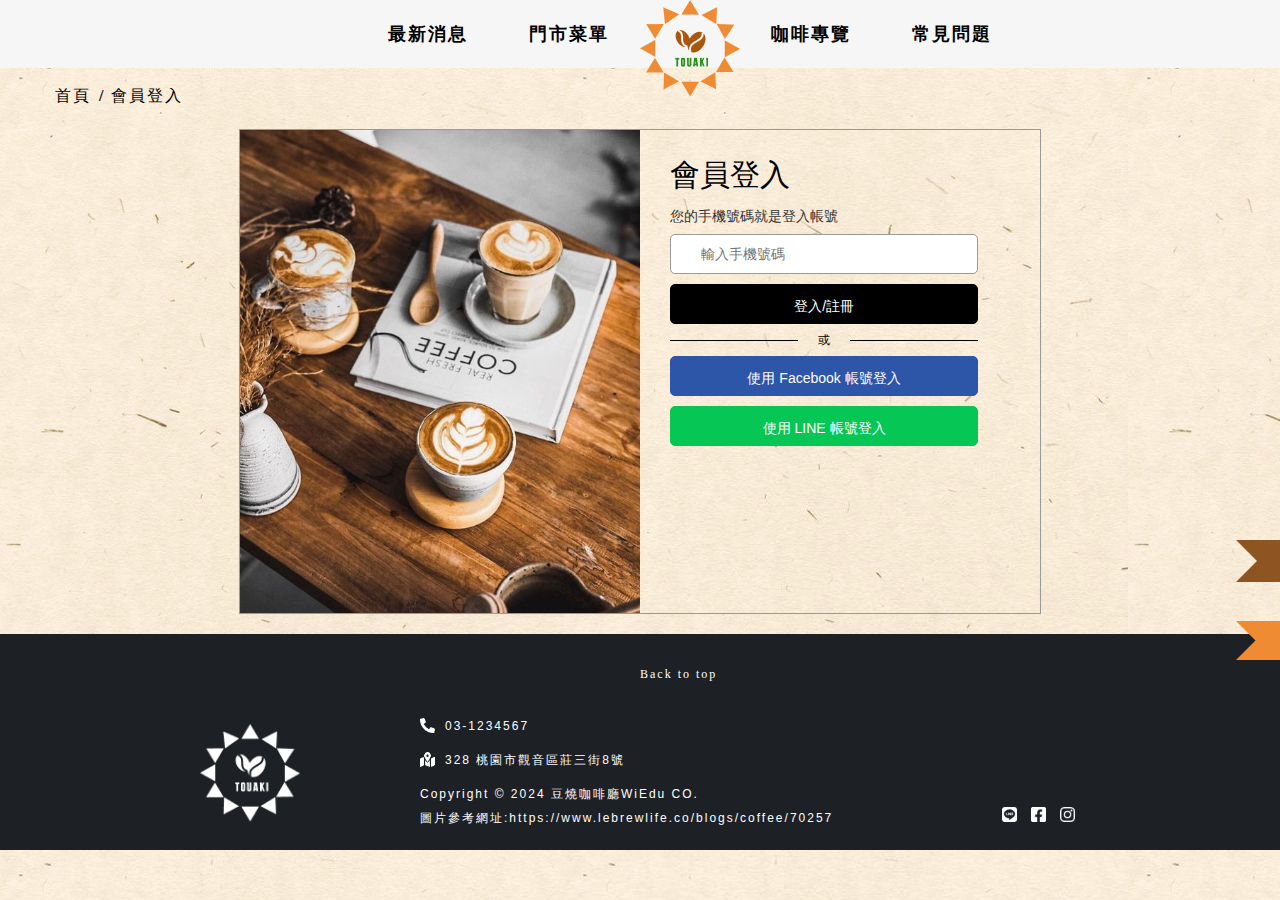
<file: touaki/Login.html>
<!DOCTYPE html>
<html lang="en">
<head>
    <meta charset="UTF-8">
    <meta name="viewport" content="width=device-width, initial-scale=1.0">
    <title>會員登入</title>
    <link rel="stylesheet" href="reset.css">
    <link rel="stylesheet" href="longin.css">
    <link rel="stylesheet" href="https://cdnjs.cloudflare.com/ajax/libs/font-awesome/6.5.2/css/all.min.css" integrity="sha512-SnH5WK+bZxgPHs44uWIX+LLJAJ9/2PkPKZ5QiAj6Ta86w+fsb2TkcmfRyVX3pBnMFcV7oQPJkl9QevSCWr3W6A==" crossorigin="anonymous" referrerpolicy="no-referrer" />

</head>
<body>
    <header class="head" id="top">
        <div class="head-nav">
            <nav>
                <div class="nav-log"><a href="https://rahaydn.github.io/cid101/touaki/index.html" class="logo">
                    <img src="photo/touaki (2).png" alt="logo"></a>
                </div>
                    <ul id="menu">
                        <li><a href="https://rahaydn.github.io/cid101/project/news.html"><span data-txt="最新消息">最新消息</span></a>
                        </li>
                        <li><a href="https://rahaydn.github.io/cid101/touaki/menu.html"><span data-txt="門市菜單">門市菜單</span></a>
                        </li>
                        <li><a href="#"><span data-txt="咖啡專覽">咖啡專覽</span></a></li>
                        <li><a href="#"><span data-txt="常見問題">常見問題</span></a></li>
                    </ul>
                    <button id="btnHam">
                        <span></span>
                        <span></span>
                        <span></span>
                    </button>
                </nav>
        </div>
        <div class="ribbon">
            <div class="content">
                <a href="#">
                    <img src="photo/member1.png" alt="">會員登入</div>
                </a>
            </div>
        <div class="ribbons">
            <div class="content-rib">
                <a href="#">
                    <img src="photo/datd.png" alt="">立即預約</div>
                </a>
            </div>
    </header>
    <div>
        <nav class="breadcrumb">
            <ul>
                <li><a href="https://rahaydn.github.io/cid101/project/index.html">首頁</a></li>
                <li><a href="https://rahaydn.github.io/cid101/project/news.html">會員登入</a> </li> 
            </ul>
        </nav>
    </div>
    <div class="LoginContainer">
        <div class="ParagraphBody">
            <div class="Parag-img"><img src="/touaki/photo/e6f.jpg" alt=""></div>
            <form action="">
            <div class="FlowContainer">
                <h1>會員登入</h1>
                <div class="FormTitle">您的手機號碼就是登入帳號</div>
                <form>
                    <div class="PhoneWrapper">
                        <input type="tel" name="cellPhone" placeholder="輸入手機號碼" maxlength="10" class="box">
                        <i class="fa-solid fa-mobile-screen"></i>
                    </div>
                        <button class="buttonlongin">登入/註冊</button>
                </form>
                <div class="line-span"><span>或</span></div>
                <button class="fackbook">
                    <i class="fa-brands fa-facebook"></i>
                    <span>使用 Facebook 帳號登入</span>
                </button>
                <button class="line">
                    <i class="fa-brands fa-line"></i>
                    <span>使用 LINE 帳號登入</span>
                </button>
                
            </div>
        </div>
    </div>

    <div class="footer-logo">
        <div class="top-btn">
            <a href="#top" class="back-to-top">
                <i class="fa-solid fa-arrow-up"></i><br>    
                <span>Back to top</span> 
            </a>
        </div>
        <div class="logo-img">
            <img src="photo/touaki.png" alt="logo">
        </div>
        <div class="address">
            <div class="logo-phone"><img src="photo/phone.png" alt=""><p>03-1234567</p></div>
            <div class="logo-map"><img src="photo/map.png" alt=""><p>328 桃園市觀音區莊三街8號</p></div>
            <p>Copyright © 2024 豆燒咖啡廳WiEdu CO.</p>
            <p>圖片參考網址:https://www.lebrewlife.co/blogs/coffee/70257</p>
        </div>
        <div class="account-icon">
            <a href="#"><img src="photo/Vector (4).png" alt="line"></a>
            <a href="#"><img src="photo/Vector (2).png" alt="fb"></a>
            <a href="#"><img src="photo/Vector (3).png" alt="instagram"></a>
        </div>
    </div>
    <script src="new.js"></script> 
</body>
</html>
</file>
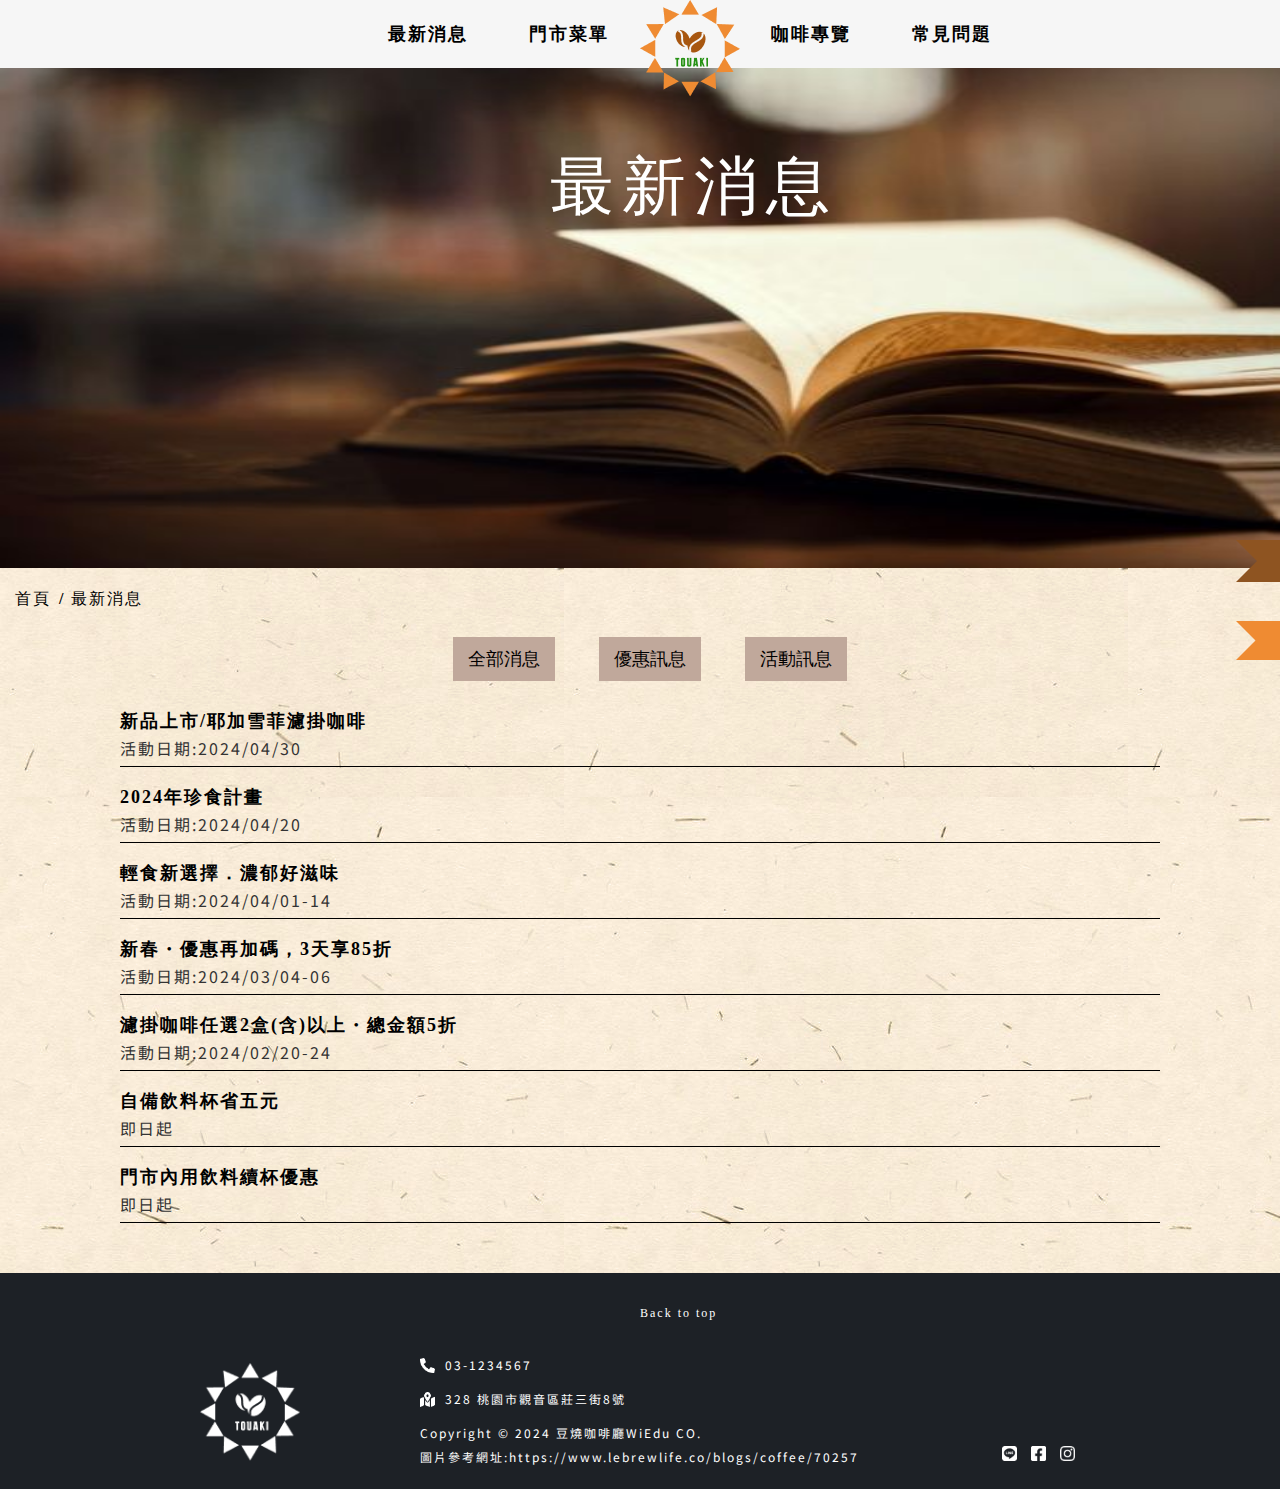
<file: touaki/news.html>
<!DOCTYPE html>
<html lang="en">
<head>
    <meta charset="UTF-8">
    <meta name="viewport" content="width=device-width, initial-scale=1.0">
    <title>最新消息</title>
    <link rel="stylesheet" href="reset.css">
    <link rel="stylesheet" href="new.css">
    <link rel="preconnect" href="https://fonts.googleapis.com">
    <link rel="preconnect" href="https://fonts.gstatic.com" crossorigin>
    <link href="https://fonts.googleapis.com/css2?family=Condiment&display=swap" rel="stylesheet">
    <link href="https://fonts.googleapis.com/css2?family=Noto+Sans+TC:wght@100..900&display=swap" rel="stylesheet">
    <link rel="stylesheet" href="https://cdnjs.cloudflare.com/ajax/libs/font-awesome/6.5.2/css/all.min.css" integrity="sha512-SnH5WK+bZxgPHs44uWIX+LLJAJ9/2PkPKZ5QiAj6Ta86w+fsb2TkcmfRyVX3pBnMFcV7oQPJkl9QevSCWr3W6A==" crossorigin="anonymous" referrerpolicy="no-referrer" />
</head>
<body>
    <header class="head" id="top">
        <div class="head-nav">
            <nav>
                <div class="nav-log"><a href="https://rahaydn.github.io/cid101/touaki/index.html" class="logo">
                    <img src="photo/touaki (2).png" alt="logo"></a>
                </div>
                    <ul id="menu">
                        <li><a href="https://rahaydn.github.io/cid101/touaki/news.html"><span data-txt="最新消息">最新消息</span></a>
                        </li>
                        <li><a href="https://rahaydn.github.io/cid101/touaki/menu.html"><span data-txt="門市菜單">門市菜單</span></a>
                        </li>
                        <li><a href="#"><span data-txt="咖啡專覽">咖啡專覽</span></a></li>
                        <li><a href="#"><span data-txt="常見問題">常見問題</span></a></li>
                    </ul>
                    <button id="btnHam">
                        <span></span>
                        <span></span>
                        <span></span>
                    </button>
                </nav>
        </div>
        <div class="ribbon">
            <div class="content">
                <a href="#">
                    <img src="photo/member1.png" alt="">會員登入</div>
                </a>
            </div>
        <div class="ribbons">
            <div class="content-rib">
                <a href="#">
                    <img src="photo/datd.png" alt="">立即預約</div>
                </a>
            </div>
    </header>
    <div class="news-img">
        <img src="photo/7ca42e4ff366cf7e8ce6b150bfb7b2d9.jpg" alt="消息">
        <h1 class="txt">最新消息</h1>
    </div>
    <div>
        <nav class="breadcrumb">
            <ul>
                <li><a href="https://rahaydn.github.io/cid101/project/index.html">首頁</a></li>
                <li><a href="https://rahaydn.github.io/cid101/touaki/news.html">最新消息</a> </li> 
            </ul>
        </nav>
    </div>
    <div class="news">
        <div class="btn">
            <button  class="active">全部消息</button>
            <button >優惠訊息</button>
            <button>活動訊息</button>
        </div>
        <div id="content1" class="article">
            <ul class="event">
                <li><a href="#">
                    <h4>新品上市/耶加雪菲濾掛咖啡</h4>
                    <p>活動日期:2024/04/30</p>
                </a></li>
                <li><a href="#">
                    <h4>2024年珍食計畫</h4>
                    <p>活動日期:2024/04/20</p>
                </a></li>
                <li><a href="#">
                    <h4>輕食新選擇．濃郁好滋味</h4>
                    <p>活動日期:2024/04/01-14</p>
                </a></li>
                <li><a href="#">
                    <h4>新春・優惠再加碼，3天享85折</h4>
                    <p>活動日期:2024/03/04-06</p>
                </a></li>
                <li><a href="#">
                    <h4>濾掛咖啡任選2盒(含)以上・總金額5折</h4>
                    <p>活動日期:2024/02/20-24</p>
                </a></li>
                <li><a href="#">
                    <h4>自備飲料杯省五元</h4>
                    <p>即日起</p>
                </a></li>
                <li><a href="#">
                    <h4>門市內用飲料續杯優惠</h4>
                    <p>即日起</p>
                </a></li>
            </ul>
        </div>
    </div>
    <div class="footer-logo">
        <div class="top-btn">
            <a href="#top" class="back-to-top">
                <i class="fa-solid fa-arrow-up"></i><br>    
                <span>Back to top</span> 
            </a>
        </div>
        <div class="logo-img">
            <img src="photo/touaki.png" alt="logo">
        </div>
        <div class="address">
            <div class="logo-phone"><img src="photo/phone.png" alt=""><p>03-1234567</p></div>
            <div class="logo-map"><img src="photo/map.png" alt=""><p>328 桃園市觀音區莊三街8號</p></div>
            <p>Copyright © 2024 豆燒咖啡廳WiEdu CO.</p>
            <p>圖片參考網址:https://www.lebrewlife.co/blogs/coffee/70257</p>
        </div>
        <div class="account-icon">
            <a href="#"><img src="photo/Vector (4).png" alt="line"></a>
            <a href="#"><img src="photo/Vector (2).png" alt="fb"></a>
            <a href="#"><img src="photo/Vector (3).png" alt="instagram"></a>
        </div>
    </div>
    <script src="new.js"></script> 
</body>
</html>
</file>
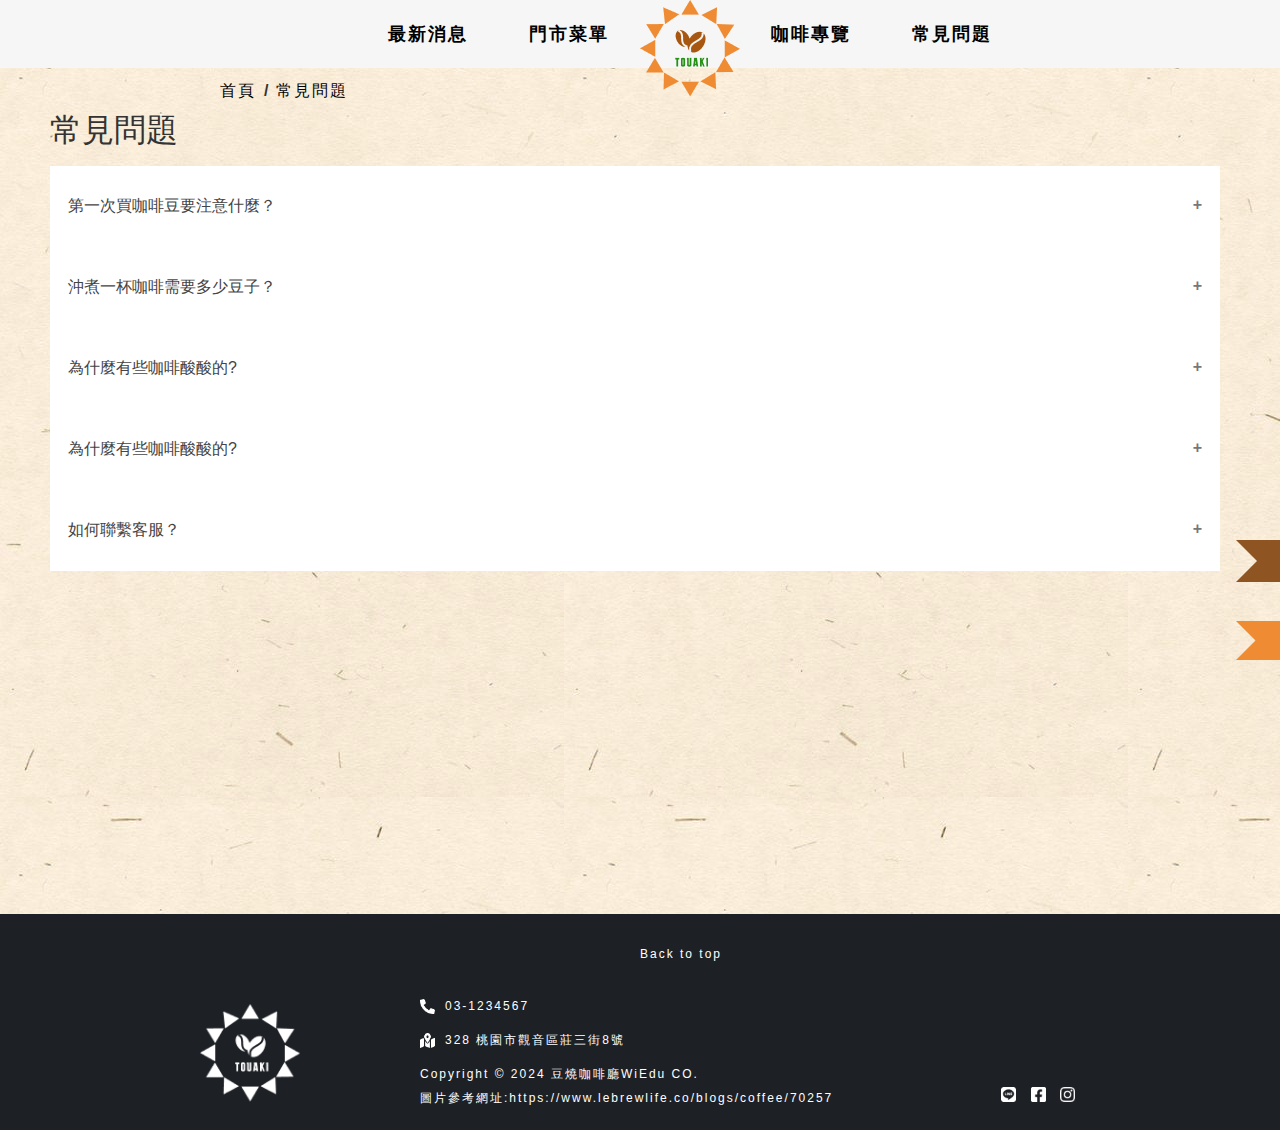
<file: touaki/QA.html>
<!DOCTYPE html>
<html lang="en">
<head>
    <meta charset="UTF-8">
    <meta name="viewport" content="width=device-width, initial-scale=1.0">
    <title>常見問題</title>
    <link rel="stylesheet" href="reset.css">
    <link rel="stylesheet" href="QA.css">
    <link rel="stylesheet" href="https://cdnjs.cloudflare.com/ajax/libs/font-awesome/6.5.2/css/all.min.css" integrity="sha512-SnH5WK+bZxgPHs44uWIX+LLJAJ9/2PkPKZ5QiAj6Ta86w+fsb2TkcmfRyVX3pBnMFcV7oQPJkl9QevSCWr3W6A==" crossorigin="anonymous" referrerpolicy="no-referrer" />

</head>
<body>
    <header class="head" id="top">
        <div class="head-nav">
            <nav>
                <div class="nav-log"><a href="https://rahaydn.github.io/cid101/touaki/index.html" class="logo">
                    <img src="photo/touaki (2).png" alt="logo"></a>
                </div>
                    <ul id="menu">
                        <li><a href="https://rahaydn.github.io/cid101/touaki/news.html"><span data-txt="最新消息">最新消息</span></a>
                        </li>
                        <li><a href="https://rahaydn.github.io/cid101/touaki/menu.html"><span data-txt="門市菜單">門市菜單</span></a>
                        </li>
                        <li><a href="#"><span data-txt="咖啡專覽">咖啡專覽</span></a></li>
                        <li><a href="#"><span data-txt="常見問題">常見問題</span></a></li>
                    </ul>
                    <button id="btnHam">
                        <span></span>
                        <span></span>
                        <span></span>
                    </button>
                </nav>
        </div>
        <div class="ribbon">
            <div class="content">
                <a href="#">
                    <img src="photo/member1.png" alt="">會員登入</div>
                </a>
            </div>
        <div class="ribbons">
            <div class="content-rib">
                <a href="#">
                    <img src="photo/datd.png" alt="">立即預約</div>
                </a>
            </div>
        </header>
    <div>
        <nav class="breadcrumb">
            <ul>
                <li><a href="https://rahaydn.github.io/cid101/project/index.html">首頁</a></li>
                <li><a href="https://rahaydn.github.io/cid101/touaki/news.html">常見問題</a> </li> 
            </ul>
        </nav>
    </div>
    <section class="ctn">
        <div class="ctn-warp">
            <h1>常見問題</h1>
            <button class="accordion">第一次買咖啡豆要注意什麼？</button>
            <div class="panel">
                <p> 一磅咖啡豆可以煮幾杯，1磅咖啡豆約等於454g，若以市售中杯咖啡約350-360ml、常用粉水比*1:18計量，每杯咖啡用粉量落在18-21g，1磅咖啡豆依個人不同濃淡喜好約可沖煮21-25杯之間，非常適合辦公室族群或重度咖啡成癮者入手。</p>
            </div>
            <button class="accordion">沖煮一杯咖啡需要多少豆子？</button>
            <div class="panel">
                <p>若是第一次嘗試沒喝過的咖啡豆，建議先從小包裝入手，試試風味接受度，也不必擔心開封後要在最佳賞味期1-3個月內喝完。</p>
            </div>
            <button class="accordion">為什麼有些咖啡酸酸的?</button>
            <div class="panel">
                <p>咖啡喝起來怎麼酸酸的？該不會是過期了？別緊張，你喝到的可能是淺培咖啡喔！咖啡的酸味取決於烘焙時間的長短，畢竟咖啡豆其實是一種水果，將咖啡櫻桃去除果皮、果肉後精緻處理，取得咖啡生豆，烘焙過後便是常見的咖啡豆。</p>
            </div>
            <button class="accordion">為什麼有些咖啡酸酸的?</button>
            <div class="panel">
                <p>綜合豆 和 配方豆因為可以混合豆源，喝起來層次豐富，也能嚐到杯測師精心調配的風味；單品咖啡的魅力在於各家莊園種植條件多元，許多獨家風味受到氣候土壤環境因素，甚至是季節限定推出。
                    單品咖啡的誕生講求天時地利人和，稀缺性高，因此「精品咖啡」的概念問世，精品咖啡協會SCA (Specialty Coffee Association) 將杯測分數達80分以上的定義為精品咖啡。</p>
            </div>
            <button class="accordion">如何聯繫客服？</button>
            <div class="panel">
                <p>電話:03-1234567</p>
            </div>
        </div>

    </section>




    <div class="footer-logo">
        <div class="top-btn">
            <a href="#top" class="back-to-top">
                <i class="fa-solid fa-arrow-up"></i><br>    
                <span>Back to top</span> 
            </a>
        </div>
        <div class="logo-img">
            <img src="photo/touaki.png" alt="logo">
        </div>
        <div class="address">
            <div class="logo-phone"><img src="photo/phone.png" alt=""><p>03-1234567</p></div>
            <div class="logo-map"><img src="photo/map.png" alt=""><p>328 桃園市觀音區莊三街8號</p></div>
            <p>Copyright © 2024 豆燒咖啡廳WiEdu CO.</p>
            <p>圖片參考網址:https://www.lebrewlife.co/blogs/coffee/70257</p>
        </div>
        <div class="account-icon">
            <a href="#"><img src="photo/Vector (4).png" alt="line"></a>
            <a href="#"><img src="photo/Vector (2).png" alt="fb"></a>
            <a href="#"><img src="photo/Vector (3).png" alt="instagram"></a>
        </div>
    <script src="new.js"></script> 
</body>
</html>
</file>
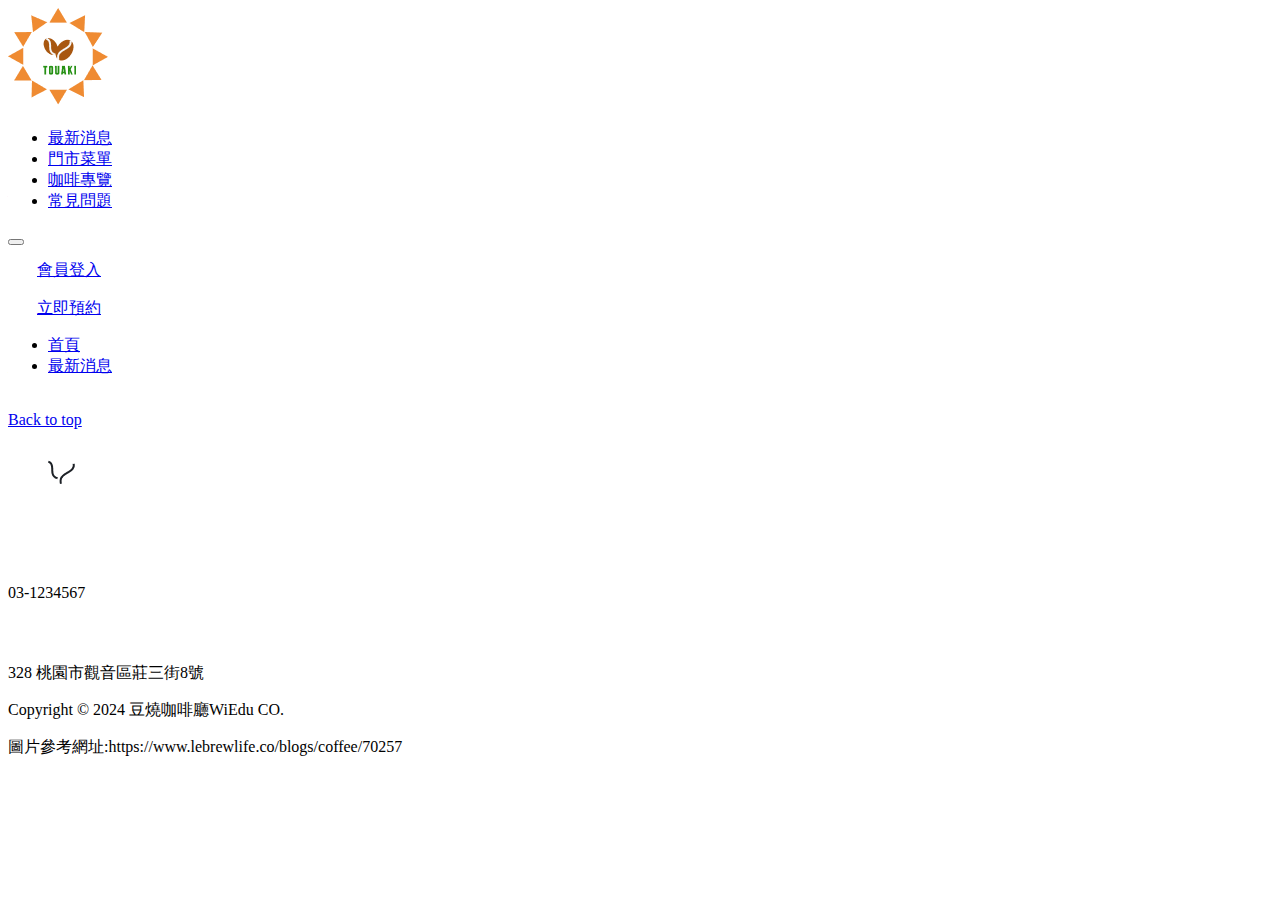
<file: touaki/text.html>
<!DOCTYPE html>
<html lang="en">
<head>
    <meta charset="UTF-8">
    <meta name="viewport" content="width=device-width, initial-scale=1.0">
    <title>Document</title>

</head>
<body>
    <header class="head" id="top">
        <div class="head-nav">
            <nav>
                <div class="nav-log"><a href="https://rahaydn.github.io/cid101/touaki/index.html" class="logo">
                    <img src="photo/touaki (2).png" alt="logo"></a>
                </div>
                    <ul id="menu">
                        <li><a href="https://rahaydn.github.io/cid101/project/news.html"><span data-txt="最新消息">最新消息</span></a>
                        </li>
                        <li><a href="https://rahaydn.github.io/cid101/touaki/menu.html"><span data-txt="門市菜單">門市菜單</span></a>
                        </li>
                        <li><a href="#"><span data-txt="咖啡專覽">咖啡專覽</span></a></li>
                        <li><a href="#"><span data-txt="常見問題">常見問題</span></a></li>
                    </ul>
                    <button id="btnHam">
                        <span></span>
                        <span></span>
                        <span></span>
                    </button>
                </nav>
        </div>
        <div class="ribbon">
            <div class="content">
                <a href="#">
                    <img src="photo/member1.png" alt="">會員登入</div>
                </a>
            </div>
        <div class="ribbons">
            <div class="content-rib">
                <a href="#">
                    <img src="photo/datd.png" alt="">立即預約</div>
                </a>
            </div>
    </header>
    <div>
        <nav class="breadcrumb">
            <ul>
                <li><a href="https://rahaydn.github.io/cid101/project/index.html">首頁</a></li>
                <li><a href="https://rahaydn.github.io/cid101/project/news.html">最新消息</a> </li> 
            </ul>
        </nav>
    </div>
    <div class="footer-logo">
        <div class="top-btn">
            <a href="#top" class="back-to-top">
                <i class="fa-solid fa-arrow-up"></i><br>    
                <span>Back to top</span> 
            </a>
        </div>
        <img src="photo/touaki.png" alt="logo">
        <div class="address">
            <div class="logo-phone"><img src="photo/phone.png" alt=""><p>03-1234567</p></div>
            <div class="logo-map"><img src="photo/map.png" alt=""><p>328 桃園市觀音區莊三街8號</p></div>
            <p>Copyright © 2024 豆燒咖啡廳WiEdu CO.</p>
            <p>圖片參考網址:https://www.lebrewlife.co/blogs/coffee/70257</p>
        </div>
        <div class="account-icon">
            <a href="#"><img src="photo/Vector (4).png" alt="line"></a>
            <a href="#"><img src="photo/Vector (2).png" alt="fb"></a>
            <a href="#"><img src="photo/Vector (3).png" alt="instagram"></a>
        </div>
    </div>
    <script src="new.js"></script> 
</body>
</html>
</file>
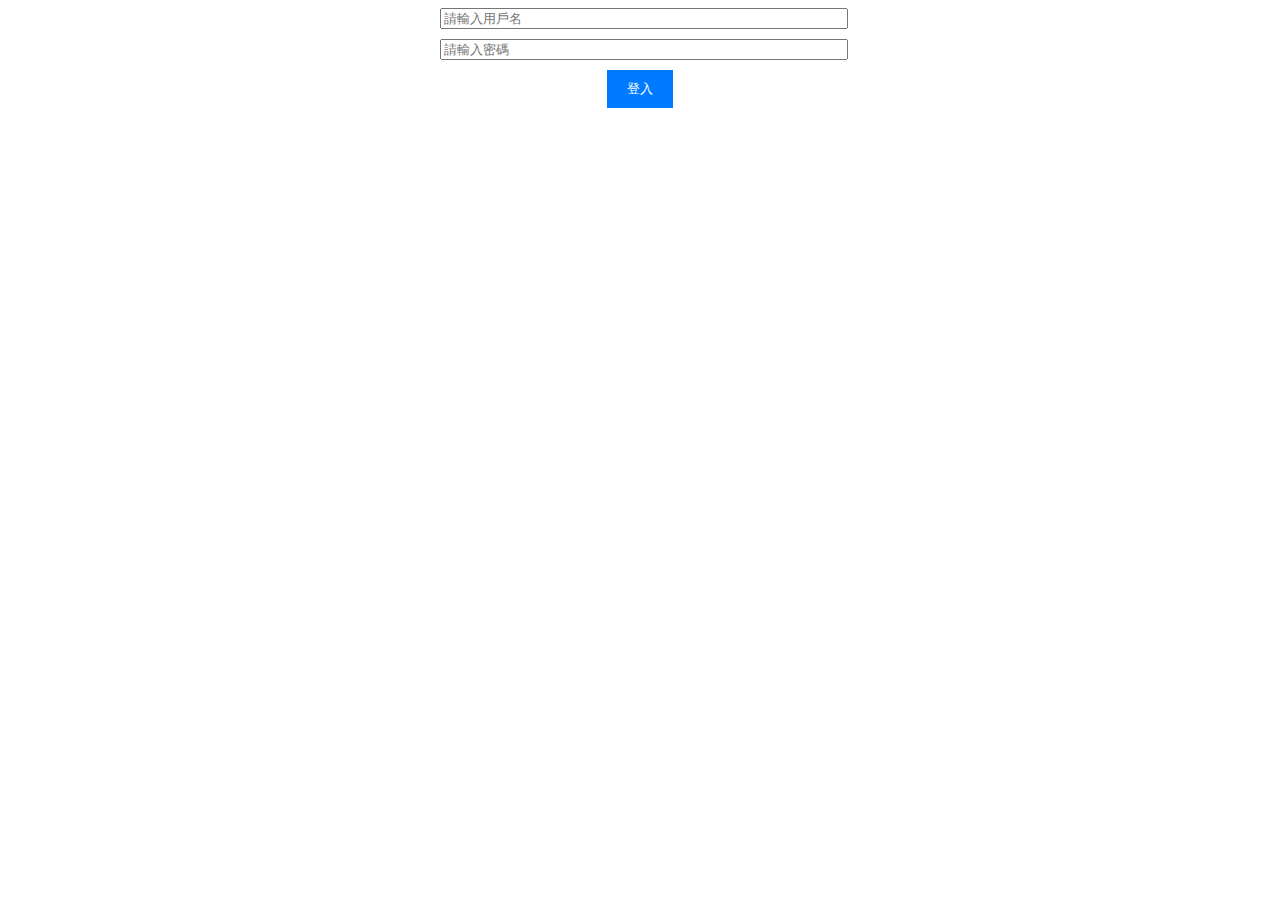
<file: touaki/留言板.html>
<!DOCTYPE html>
<html lang="en">
<head>
  <meta charset="UTF-8">
  <meta name="viewport" content="width=device-width, initial-scale=1.0">
  <title>會員留言板</title>
  <style>
    body {
  font-family: Arial, sans-serif;
}

#loginForm, #messageBoard {
  max-width: 400px;
  margin: 0 auto;
  text-align: center;
}

input[type="text"], input[type="password"], textarea {
  width: 100%;
  margin-bottom: 10px;
}

button {
  padding: 10px 20px;
  background-color: #007bff;
  color: #fff;
  border: none;
  cursor: pointer;
}

button:hover {
  background-color: #0056b3;
}

#messages {
  margin-top: 20px;
  text-align: left;
}

.message {
  margin-bottom: 10px;
  padding: 10px;
  border: 1px solid #ccc;
}

  </style>
</head>
<body>
  <div id="loginForm">
    <input type="text" id="username" placeholder="請輸入用戶名">
    <input type="password" id="password" placeholder="請輸入密碼">
    <button onclick="login()">登入</button>
  </div>
  <div id="messageBoard" style="display: none;">
    <h2>歡迎, <span id="loggedInUser"></span>!</h2>
    <textarea id="messageInput" placeholder="輸入留言..."></textarea>
    <button onclick="postMessage()">發送留言</button>
    <div id="messages"></div>
  </div>

  <script>
let loggedInUser = null;

function login() {
  const username = document.getElementById('username').value;
  const password = document.getElementById('password').value;

  // 在實際應用中，你需要將用戶名和密碼發送到後端進行驗證
  // 這裡只是示範，不包含真實的用戶驗證邏輯
  if (username === 'user' && password === 'password') {
    loggedInUser = username;
    document.getElementById('loggedInUser').textContent = username;
    document.getElementById('loginForm').style.display = 'none';
    document.getElementById('messageBoard').style.display = 'block';
    fetchMessages();
  } else {
    alert('登入失敗，請檢查用戶名和密碼');
  }
}

function postMessage() {
  const message = document.getElementById('messageInput').value;

  // 在實際應用中，你需要將留言發送到後端進行儲存
  // 這裡只是示範，不包含真實的留言儲存邏輯
  const messageElement = document.createElement('div');
  messageElement.className = 'message';
  messageElement.textContent = `${loggedInUser}: ${message}`;
  document.getElementById('messages').appendChild(messageElement);
}

function fetchMessages() {
  // 在實際應用中，你需要從後端獲取留言列表
  // 這裡只是示範，不包含真實的留言列表獲取邏輯
  const messages = [
    { user: 'user1', text: '第一則留言' },
    { user: 'user2', text: '第二則留言' }
  ];

  const messagesContainer = document.getElementById('messages');
  messagesContainer.innerHTML = '';
  messages.forEach(message => {
    const messageElement = document.createElement('div');
    messageElement.className = 'message';
    messageElement.textContent = `${message.user}: ${message.text}`;
    messagesContainer.appendChild(messageElement);
  });
}

  </script>
</body>
</html>
</file>
<file: project/project.css>
body{
    background-image: url(photo/bgimg.jpg);
    font-family: "Noto Sans TC", sans-serif;
}
nav a{
    font-size: 18px;
    margin: 0 50px;
    font-optical-sizing: auto; /* 控制字體在不同設備上呈現效果 */
    font-weight: 700; /* Font-weight屬性可以設定字體的粗細變化 */
    font-style: normal;
    overflow: hidden;
    position: relative;
}
nav a span {
    display: block;
    padding: 10px;
    transition: .4s;
}
nav a span::after{ 
    content: attr(data-txt);
    display: block;
    padding: 10px;
    position: absolute;
    left: 0;
    right: 0;
    top: 100%;
    color: #3a3eca;
}
nav a:hover span{
    translate: 0 -100%;/* 重新定義座標位址 */
}
nav {
    background-color: #f6f6f6;
    height: 70px;
    padding: 15px;
    display: flex;
    align-items: center;
    justify-content: center;
}
.front-img {
    width:100%;
    max-width: 100%;
    position: relative;
}
img {
    width: 100%;
}
a{
    color: black;
    letter-spacing: 2px;
    text-decoration: none;
}
p {
    line-height: 24px;
    letter-spacing: 2px;/* 文字間距 */
    font-family: "Noto Sans TC", sans-serif;
    
}
.menu-a {
    margin-bottom: 150px;
}
.menu-a a {
    display: inline-block; /* 让a元素成为區塊元素 */
    transition: opacity 0.3s; /* 添加渡過效果 */
}

.menu-a a:hover {
    opacity: 0.5; /* 设置悬停时的透明度 */
}
.text {
    font-size: 64px;
    color: #fff;
    position: absolute; 
    top: 15%;
    left: 70%; 
    width: 30%;
    text-align: start;
    font-family: "Condiment", cursive;
}
.logo {
    margin: 0px;
}
.ribbon {
    position: relative;
    position: fixed;
    top:60%;
    right: 0;
    width: 100px;
    padding: 10px 0px 10px 30px;
    background: #8E5421;
    font-size: 12px;
}
.content-rib a:hover , .content a:hover{
    color: #0b0b0b;
}
.content a , .content-rib a{
    color: #fff;
    margin-right: 5px;
    text-decoration : none;
}
.content:before {
    content: "";
    position: absolute;
    border-style: solid;
    border-color: #8E5421 transparent;
    top: 0px ;
    left: -35px;
    border-width: 35px 0 0 35px;
}
.content:after {
    content: "";
    position: absolute;
    border-style: solid;
    border-color: #8E5421 transparent;
    bottom: 0px;
    left: -35px;
    border-width: 0px 0px 35px 35px;
}
.ribbon img {
    width: 12px;
    margin-right: 10px;
    padding-top: 5px;
}
.ribbons {
    position: relative;
    position: fixed;
    top:67%;
    right: 0;
    width: 100px;
    padding: 8px 0px 8px 10px; 
    background: #E4AD7C;
    font-size: 12px;
}
.content-rib:before {
    content: "";
    position: absolute;
    border-style: solid;
    border-color: #E4AD7C transparent;
    top: 0px ;
    left: -35px;
    border-width: 35px 0 0 35px;
}
.content-rib:after{
    content: "";
    position: absolute;
    border-style: solid;
    border-color: #E4AD7C transparent;
    bottom: 0px;
    left: -35px;
    border-width: 0px 0px 35px 35px;
}
.ribbons img {
    width: 12px;
    margin-right: 10px;
    padding-top: 7px;
}
/* 關於我們 */
.about {
    display: flex;
}
.about-img img {
width: 100%;
height: auto;
/* background-color: blue; */
}
.about{
    display: flex;
    align-items: center;
    margin-bottom: 150px;
}
.about-text{
    text-align: left;
    width: 600px;
    position: relative;
    left:110px;
    top: 85px;
}

h3 {
    font-size: 36px;
    font-weight: bold;
    padding: 0 0 40px;
    letter-spacing: 10px;
    
}
.lines {
    font-size: 18px;
}
/* 會員優惠 */
.member {
    display: flex;
    text-align: left;
    margin:0 100px;
}
.member .member-text img {
width: 14px;
height: 14px;
}
.member img {
    width: 700px;
    height: 400px;
    max-width: 100%;
    object-fit: cover; /* 適應到其使用高度和寬度確定的方塊 */
}
.member-text{
    margin-left: 100px ;
}
.member-li li{
    vertical-align:middle
}
.member-li span{
    letter-spacing: 5px;
}
.member-li img{
    padding-right: 5px;
    margin-top:10px ;
    max-width: 100%;
}
/* 用餐環境 */
.meal {
    display: flex;
    margin: 100px;
    margin-bottom: 50px;
}
.meal-text{
    width: 460px;
    padding-right: 100px;
    
}
.meal-img{
    height: 400px;
}
/* 頁尾 */
.footer {
    display: flex;
    margin: 20px 100px;
    text-align: center;
    align-items: center;
}
.footer h3{
    font-size: 24px;
    padding: 0;
}
.footer i{
    font-size: 35px;
    margin-bottom: 20px;
    margin-right: 8px;
}
.cafe i , .menu-link i , .reserve i {
    padding-top: 60px;
}
.footer > div {
    height: 40vh;
    padding: 40px;
    border-right: 2px solid black;
}
.time img {
    width: 80px;
    padding-top: 30px;
}
.footer .time  {
    border: none;
}
.time-nb {
    font-family: "Red Hat Display";
    line-height: 1.2;
    font-weight: 500;
    font-size: 24px;
}
.opentime p{
    white-space: pre-line; /*合併空白序列，但是保留换行。*/
    margin-bottom: 20px;
}
.footer-logo {
    background-color: #1D2126;
    display: flex;
    justify-content: center;
    position: relative;
}
.logo-map ,.logo-phone{
    display: flex;
    align-items: center;
}
.footer-logo .address p{
    padding-top: 10px;
    color: #fff;
    font-size: 12px;
    
}
.address img{
    width: 25px;
    padding: 10px;
}
.footer-logo >img {
    width: 95px;
    margin: 30px;
    max-width: 100%;
}
.account-icon{
    position: absolute;
    right: 300px;
    bottom: 0px;
}
.account-icon img{
    width: 15px;
    padding: 5px;
}
</file>
<file: touaki/index.css>
body{
    background-image: url(photo/bgimg.jpg);
    font-family: "Noto Sans TC", sans-serif;
    color: #333;
    /* font-size:  clamp(32px, 4.6875vw, 82px); */
}
.head nav {
    width: 100%;
    padding: 15px;
    display: flex;
    align-items: center;
    justify-content: center;
    position: relative;
}
.nav-log img{
    position: absolute;
    left: 50%;
    top: 0%;
    z-index: 100;
    width: 100px;
}
.head nav  ul li a{
    font-size: 18px;
    font-optical-sizing: auto; /* 控制字體在不同設備上呈現效果 */
    font-weight: 700; /* Font-weight屬性可以設定字體的粗細變化 */
    font-style: normal;
    overflow: hidden;
    position: relative;
}
.head nav ul li a span {
    display: block;
    padding: 10px;
    transition: .4s;
}
.head nav ul li a span::after{ 
    content: attr(data-txt);
    display: block;
    padding: 10px;
    position: absolute;
    left: 0;
    right: 0;
    top: 100%;
    color: #3a3eca;
}
.head nav ul li a:hover span{
    translate: 0 -100%;/* 重新定義座標位址 */
}

.head nav ul{
    display: flex;
    justify-content: space-between;
    width: 50%;
    padding-left: 100px;
}
.head nav li{
    display: flex;
    
}
.head nav ul li:nth-child(3)::before{
    content: '';
    margin-left: 100px;
}
.head-nav{
    display: flex;
    justify-content: center;
    background-color: #F6F6F6;
}
/* banner */
.front-img {
    position: relative;
}
.front-img img {
    width: 100%;
    image-rendering: auto;
}
/* 輪播廣告 */
.slideshow-container {
    width: 100%;
    overflow: hidden;
}
.slideshow {
    display: flex;
    animation: slideRight 10s linear infinite;
}
@keyframes slideRight {
    0% {
        transform: translateX(0);
    }
    100% {
        transform: translateX(calc(-100% - 50px)); 
    }
}
.slideshow img {
    width: 100%;
    margin-right: 50px; 
}

.slideshow .slide {
    position: relative; 
    width: 500%;
    animation: slideshow 15s infinite;
}

a{
    color: #333;
    letter-spacing: 2px;
    text-decoration: none;
}
p {
    line-height: 24px;
    letter-spacing: 2px;/* 文字間距 */
    
}

.menu-a {
    margin-bottom: 150px;
}
.text {
    font-size: 64px;
    color: #fff;
    position: absolute; 
    top: 15%;
    left: 60%; 
    width: 30%;
    line-height: 1.5em;
    font-family: "Condiment", cursive;
}
/* 漢堡 */

button {
    width: 40px;
    height: 40px;
    background-color: #888;
    display: flex;
    flex-direction: column;
    justify-content: space-evenly;
    align-items: center;
    position: absolute;
    right: 0;
    margin-right: 10px;
}
button span {
    width: 80%;
    height: 2px;
    background-color: #fff;
}
button {
display: none;
}
@media screen and (max-width: 767px) {
    button {
        display: flex;
        cursor: pointer;
    }
    .nav-log img{
        position: unset;
        width: 60px;
    }
    .head-nav nav{
        justify-content: start;
        padding: 0;
    }
    .head-nav nav ul{
        width: 100%;
        display: block;
        text-align: center;
        padding-left: 0;
    }
    .head-nav nav ul li{
        background-color: #F6F6F6;
        border: 1px solid #333;
        justify-content: center;
        padding: 10px 0;
        
    }
    .head nav ul li a span::after{
        display: none;
    }
    .head nav ul li a:hover span{
        translate: 0;
        }
    .head nav ul li:nth-child(3)::before{
        content: '';
        margin-left: 0;
        }
    .head nav ul li a {
        width: 100%;
        font-size: 16px;
    }
    .head nav ul li:hover , .head nav ul li:active{
        background-color:#EF8B32 ;
    }
    #menu{
            display: none;
            position: absolute;
            top: 61px;
            right: 0px;
        }
    #menu.show {
            display: block;
            z-index: 10;
        }
    .text{
        font-size: 30px;
    }
    .menu-a{
        margin: 0;
    }
}

/* 絲帶 */
.ribbon {
    position: relative;
    position: fixed;
    top:60%;
    right: 0;
    width: 100px;
    padding: 10px 0px 10px 10px;
    background: #8E5421;
    font-size: 12px;
    z-index: 20;
}
.content-rib , .content{
    display: flex;
    align-items: center;
}
.content-rib a:hover , .content a:hover{
    color: #0b0b0b;
}
.content a , .content-rib a{
    color: #fff;
    margin-right: 5px;
    display: contents;
}
.content:before {
    content: "";
    position: absolute;
    border-style: solid;
    border-color: #8E5421 transparent;
    top: 0px ;
    left: -34px;
    border-width: 35px 0 0 35px;
}
.content:after {
    content: "";
    position: absolute;
    border-style: solid;
    border-color: #8E5421 transparent;
    bottom: 0px;
    left: -34px;
    border-width: 0px 0px 35px 35px;
}
.ribbon img {
    width: 12px;
    margin: 5px;
}
.ribbons {
    position: relative;
    position: fixed;
    top:69%;
    right: 0;
    width: 100px;
    padding: 8px 0px 8px 10px; 
    background: #EF8B32;
    font-size: 12px;
    z-index: 20;
}
.content-rib:before {
    content: "";
    position: absolute;
    border-style: solid;
    border-color: #EF8B32 transparent;
    top: 0px ;
    left: -34px;
    border-width: 35px 0 0 35px;
}
.content-rib:after{
    content: "";
    position: absolute;
    border-style: solid;
    border-color: #EF8B32 transparent;
    bottom: 0px;
    left: -34px;
    border-width: 0px 0px 35px 35px;
}
.ribbons img {
    width: 12px;
    margin: 5px;
}
/* 關於我們 */
.about-img{
    overflow: hidden;
    width:100%;
}
.about-img img {
    width: 100%;
    
}
.about{
    display: flex;
    align-items: center;
    margin: 100px 0;
}
.about-text{
    text-align: left;
    width: 47.31861%;
    position: relative;
    left:110px;
    top: 85px;
    z-index: 20;
}

@media screen and (max-width: 767px) {
    
    .about{
        width: 100%;
        display: flex;
        flex-direction: column;
        margin: 20px 0px;
    }
    .about-img{
        overflow: hidden;
        width:100%;
    }
    .about-text{
        text-align: left;
        width: 100%;
        position: unset;
        margin: 20px 0px;
        order: 2;
    }
    .about-text h2{
        font-size: 24px;
        padding-bottom: 20px;
        text-align: center;
    }
    .lines{
        font-size: 14px;
        padding:0px 10px;
    }
    
}

h2 {
    font-size: 36px;
    font-weight: bold;
    padding: 0 0 40px;
    letter-spacing: 10px;
    
}
@media screen and (max-width: 767px) {
    h2{
        font-size: 24px;
    }
}
.lines {
    line-height: 24px;
    letter-spacing: 2px;/* 文字間距 */
}
/* 會員優惠 */
.member {
    display: flex;
    text-align: left;
    margin:0 100px;
}
.member .member-text img {
width: 14px;
height: 14px;
}
.member-img img{
    width: 500px;
    object-fit:fill;
}
.member-text{
    margin-left: 60px ;
}
.member-li li{
    vertical-align:middle
}
.member-li span{
    letter-spacing: 5px;
}
.member-li img{
    padding-right: 5px;
    margin-top:10px ;
    max-width: 100%;
}
@media screen and (max-width: 767px) {
    .member {
        display: block;
        text-align: left;
        margin:0 10px;
    }
    .member-img img{
        width: 100%;
        height: auto;
        object-position:0 55%;
        margin-bottom: 20px;
    }
    .member-text{
        margin: 0 10px ;
    }
    .member-text h2{
        text-align: center;
        padding: 0 0 20px;
    }
    .member-text p + span{
        font-size: 14px;
    }
    
}
/* 用餐環境 */
.meal {
    display: flex;
    margin: 100px;
    margin-bottom: 50px;
}
.meal-text{
    width: 500px;
    margin-right: 60px;
    
}
.meal-img img{
    width: 500px;
    object-fit: cover;
}
@media screen and (max-width: 767px) {
    .meal {
        display: flex;
        flex-direction: column;
        margin: 20px 10px;
    }
    .meal-text{
        width: 100%;
        margin-right: 100px;
        order: 2;
    }
    .meal-text h2{
        text-align: center;
        padding: 0 0 20px;
    }
    .meal-text p{
        font-size: 14px;
    }
    .meal-img img{
        width: 100%;
        margin-bottom: 20px;
    }
}
/* 頁尾 */
.footer {
    display: flex;
    margin: 20px 100px;
    text-align: center;
}
.footer h3{
    font-size: 24px;
    padding: 0;
}
.footer i{
    font-size: 30px;
    margin-bottom: 15px;
}
.cafe {
    order: 2;
}
.time{
    order: 5;
}
.cafe i , .menu-link i , .reserve i {
    padding-top: 60px;
}
.footer > div {
    height: 40vh;
    padding: 40px;
    border-right: 1px solid black;
    min-height: 200px;
}
.opentime h2{
    padding-bottom: 0px;
}
.time img {
    width: 80px;
    padding-top: 30px;
}
.footer .time  {
    border: none;
}
.time-nb {
    font-family: "Red Hat Display";
    line-height: 1.2;
    font-weight: 500;
    font-size: 24px;
}
.opentime p{
    white-space: pre-line; /*合併空白序列，但是保留换行。*/
    margin-bottom: 20px;
}
@media screen and (max-width: 767px) {
    .footer {
        display: flex;
        flex-direction: column;
        margin: 20px 10px;
        text-align: center;
        position: relative;
    }
    .footer > div {
        height: 60px;
        padding: 0px;
        border-right: 0;
        border-bottom: 1px solid black;
        min-height: 50px;
    }
    .footer .opentime{
        height: 120px;
        min-height: 100px;
        border-bottom: 1px solid black;
    }
    .footer .time{
        height: 110px;
        min-height: 100px;
    }
    .opentime{
        width: 100%;
        display: block;
        letter-spacing: 2px;
        
    }
    .opentime i{
        position: absolute;
        top: 0;
        left: 30px;
    }
    .opentime-text{
        margin-left: 90px;
        text-align: left;
        
    }
    .opentime h2{
        padding: 0;
    }
    .opentime p{
        margin: 10px 0;
        font-size: 14px;
        white-space:unset; 
    }
    .menu-link a , .reserve a {
        padding: 10px 33px;
        display: flex;
        justify-content: start;
    }
    .cafe a {
        padding: 10px 30px;
        display: flex;
        justify-content: start;
    }
    .cafe i {
        padding-top: 0px;
        padding-right: 10px;
    }
    .menu-link{
        border-top: 1px solid black;
    }
    .menu-link i , .reserve i {
        padding-top: 0px;
        padding-right: 20px;
    }
    .cafe {
        order: unset;
    }
    .time{
        font-size: 12px;
        font-weight: 700;
        width: 100%;
        margin-top: 20px;
        order: unset;
        text-align: left;
    }
    .time img + p{
        padding-top: 10px;
    }
    .time img {
        padding-top: 0px;
        padding-left: 100px;
        padding-right: 10px;
        float: left;
    }
    .time-nb{
        font-size: 40px;
        font-weight: 500;
        font-family: "Red Hat Display";
    }
    .menu-link :active , .reserve :active , .cafe :active{
        background-color: #E4AD7C;
    }
}

/* 頁尾2 */
.footer-logo {
    width: 100%;
    background-color: #1D2126;
    display: flex;
    position: relative;
}
.top-btn{
    position: absolute;
    top: 5%;
    left: 50%;
    height: 20px;
}
.footer-logo i{
    padding-left: 32px;
    font-size: 20px;
    color: #fff;
}
.footer-logo a{
    font-size: 12px;
    color: #fff;
    top: 0;
    left: 50%;
}
.footer-logo a:active ,.footer-logo a:hover{
    opacity: 0.5;
}
.logo-map ,.logo-phone{
    display: flex;
    align-items: center;
    padding-bottom: 10px;
}
.footer-logo .address p{
    color: #fff;
    font-size: 12px; 
}
.address{
    margin-top: 80px;
    margin-bottom: 20px;
}
.address p{
    line-height: 2;
}
.address img{
    width: 15px;
    margin-right: 10px;
    object-fit: contain;
}
.logo-img img{
    width: 100px;
    margin: 90px 120px 0px 200px;
}
.account-icon{
    position: absolute;
    right: 200px;
    bottom: 20px;
}
.account-icon img{
    width: 15px;
    padding: 5px;
}
@media screen and (max-width: 767px) {
    .footer-logo{
        display: block;
    }
    .logo-img img {
        width: 50px;
        margin: 50px 10px 10px;
        object-fit: contain;
    }
    .address{
        margin-left: 10px;
        margin-top: 0px;
        margin-bottom: 0px;
        letter-spacing: 1.5px;
    }
    .address p:nth-child(4){
        padding-bottom: 20px;
    }
    .account-icon{
        right: 0px;
        bottom: 40px;
    }
    .logo-phone , .logo-map{
        padding-bottom: 5px;
    }
    .footer-logo .address p{
        letter-spacing: 1px;
    }
    .top-btn{
        left: 40%;
    }
}
</file>
<file: project/new.css>
body{
    background-image: url(photo/bgimg.jpg);
    font-family: "Noto Sans TC", sans-serif;
}
.head-nav a{
    font-size: 18px;
    margin: 0 50px;
    font-family: "Noto Sans TC", sans-serif;
    font-optical-sizing: auto; /* 控制字體在不同設備上呈現效果 */
    font-weight: 700; /* Font-weight屬性可以設定字體的粗細變化 */
    font-style: normal;
    overflow: hidden;
    position: relative;
}
.head-nav a span {
    display: block;
    padding: 10px;
    transition: .4s;
}
.head-nav a span::after{ 
    content: attr(data-txt);
    display: block;
    padding: 10px;
    position: absolute;
    left: 0;
    right: 0;
    top: 100%;
    color: #3a3eca;
}
.head-nav a:hover span{
    translate: 0 -100%;/* 重新定義座標位址 */
}
.head-nav {
    background-color: #f6f6f6;
    height: 100px;
    padding: 15px;
    display: flex;
    align-items: center;
    justify-content: center;
}
.news-img  img{
    width: 100%;
    height: 500px;
    position: relative;
}
a{
    color: black;
    letter-spacing: 2px;
    text-decoration: none;
    font-family: "Noto Sans TC", sans-serif;
    /* line-height: 2.5em;
    display: inline-block; */
}
p {
    line-height: 15px;
    letter-spacing: 2px;/* 文字間距 */
    font-family: "Noto Sans TC", sans-serif;   
}
.ribbon {
    position: relative;
    position: fixed;
    top:60%;
    right: 0;
    width: 100px;
    padding: 10px 0px 10px 30px;
    background: #8E5421;
    font-size: 12px;
}
.content-rib a:hover , .content a:hover{
    color: #0b0b0b;
}
.content a , .content-rib a{
    color: #fff;
    margin-right: 5px;
    text-decoration : none;
}
.content:before {
    content: "";
    position: absolute;
    border-style: solid;
    border-color: #8E5421 transparent;
    top: 0px ;
    left: -35px;
    border-width: 35px 0 0 35px;
}
.content:after {
    content: "";
    position: absolute;
    border-style: solid;
    border-color: #8E5421 transparent;
    bottom: 0px;
    left: -35px;
    border-width: 0px 0px 35px 35px;
}
.ribbon img {
    width: 12px;
    margin-right: 10px;
    padding-top: 5px;
}
.ribbons {
    position: relative;
    position: fixed;
    top:67%;
    right: 0;
    width: 100px;
    padding: 8px 0px 8px 10px; 
    background: #E4AD7C;
    font-size: 12px;
}
.content-rib:before {
    content: "";
    position: absolute;
    border-style: solid;
    border-color: #E4AD7C transparent;
    top: 0px ;
    left: -35px;
    border-width: 35px 0 0 35px;
}
.content-rib:after{
    content: "";
    position: absolute;
    border-style: solid;
    border-color: #E4AD7C transparent;
    bottom: 0px;
    left: -35px;
    border-width: 0px 0px 35px 35px;
}
.ribbons img {
    width: 12px;
    margin-right: 10px;
    padding-top: 5px;
}
.news{
    margin: auto;
    padding: 0 120px;
    margin-bottom: 50px;
}
.txt {
    font-size: 64px;
    color: #fff;
    position: absolute; 
    top: 30%;
    left: 40%; 
}
.btn {
    width: 100%;
    padding: 10px;
    text-align: center;
}
.btn button.active{
    background-color: #EF8B32;
}
.btn button{
    padding: 20px 15px ;
    font-size: 18px;
    margin: 0 20px;
    border-radius: 20px;
    border: none;
    background-color: #F6F6F6;
}
.content1{
    display: block;
    text-align: left;
}
li {
    width: 100%;
    padding: 10px 0px;
    border-bottom: 1px solid #000;
}
h4 {
    font-size: 18px;
    font-weight: 600;
}
li a{
    line-height: 2.5em;
}
.breadcrumb{
    width: 1200px;
    margin: auto;
}
.breadcrumb ul{
    display: flex;
    margin: 15px;
}
.breadcrumb li{
    width: auto;
    border: none;
    padding-block: 5px;
}
.breadcrumb ul li:not(:first-child)::before {
    content: "/";
    margin: 0px 8px;
    font-weight: 600;
}
.footer-logo {
    background-color: #1D2126;
    display: flex;
    justify-content: center;
    position: relative;
}
.logo-map ,.logo-phone{
    display: flex;
    align-items: center;
}
.footer-logo .address p{
    padding-top: 10px;
    color: #fff;
    font-size: 12px;
    
}
.address img{
    width: 25px;
    padding: 10px;
}
.footer-logo >img {
    width: 95px;
    margin: 30px;
    max-width: 100%;
}
.account-icon{
    position: absolute;
    right: 300px;
    bottom: 0px;
}
.account-icon img{
    width: 15px;
    padding: 5px;
}
</file>
<file: touaki/coffee beans.css>
body{
    background-image: url(photo/bgimg.jpg);
    
}
body p {
    font-family:"Noto Sans TC", sans-serif;
    color: #333;
}
.head nav {
    width: 100%;
    padding: 15px;
    display: flex;
    align-items: center;
    justify-content: center;
    position: relative;
}
.nav-log img{
    position: absolute;
    left: 50%;
    top: 0%;
    z-index: 100;
    width: 100px;
}
.head nav  ul li a{
    font-size: 18px;
    font-optical-sizing: auto; /* 控制字體在不同設備上呈現效果 */
    font-weight: 700; /* Font-weight屬性可以設定字體的粗細變化 */
    font-style: normal;
    overflow: hidden;
    position: relative;
}
.head nav ul li a span {
    display: block;
    padding: 10px;
    transition: .4s;
}
.head nav ul li a span::after{ 
    content: attr(data-txt);
    display: block;
    padding: 10px;
    position: absolute;
    left: 0;
    right: 0;
    top: 100%;
    color: #3a3eca;
}
.head nav ul li a:hover span{
    translate: 0 -100%;/* 重新定義座標位址 */
}

.head nav ul{
    display: flex;
    justify-content: space-between;
    width: 50%;
    padding-left: 100px;
}
.head nav li{
    display: flex;
    
}
.head nav ul li:nth-child(3)::before{
    content: '';
    margin-left: 100px;
}
.head-nav{
    display: flex;
    justify-content: center;
    background-color: #F6F6F6;
}
/* 漢堡 */

#btnHam {
    width: 40px;
    height: 40px;
    background-color: #888;
    display: flex;
    flex-direction: column;
    justify-content: space-evenly;
    align-items: center;
    position: absolute;
    right: 0;
    margin-right: 10px;
}
#btnHam span {
    width: 80%;
    height: 2px;
    background-color: #fff;
}
#btnHam {
display: none;
}
@media screen and (max-width: 767px) {
    #btnHam {
        display: flex;
        cursor: pointer;
    }
    .nav-log img{
        position: unset;
        width: 60px;
    }
    .head-nav nav{
        justify-content: start;
        padding: 0;
    }
    .head-nav nav ul{
        width: 100%;
        display: block;
        text-align: center;
        padding-left: 0;
    }
    .head-nav nav ul li{
        background-color: #F6F6F6;
        border: 1px solid #333;
        justify-content: center;
        padding: 10px 0;
        
    }
    .head nav ul li a span::after{
        display: none;
    }
    .head nav ul li a:hover span{
        translate: 0;
        }
    .head nav ul li:nth-child(3)::before{
        content: '';
        margin-left: 0;
        }
    .head nav ul li a {
        width: 100%;
        font-size: 16px;
    }
    .head nav ul li:hover , .head nav ul li:active{
        background-color:#EF8B32 ;
    }
    #menu{
            display: none;
            position: absolute;
            top: 61px;
            right: 0px;
        }
    #menu.show {
            display: block;
            z-index: 10;
        }
    .text{
        font-size: 30px;
    }
    .menu-a{
        margin: 0;
    }
}
/* 絲帶 */
.ribbon {
    position: relative;
    position: fixed;
    top:60%;
    right: 0;
    width: 100px;
    padding: 10px 0px 10px 10px;
    background: #8E5421;
    font-size: 12px;
    z-index: 20;
}
.content-rib , .content{
    display: flex;
    align-items: center;
}
.content-rib a:hover , .content a:hover{
    color: #0b0b0b;
}
.content a , .content-rib a{
    color: #fff;
    margin-right: 5px;
    display: contents;
}
.content:before {
    content: "";
    position: absolute;
    border-style: solid;
    border-color: #8E5421 transparent;
    top: 0px ;
    left: -34px;
    border-width: 35px 0 0 35px;
}
.content:after {
    content: "";
    position: absolute;
    border-style: solid;
    border-color: #8E5421 transparent;
    bottom: 0px;
    left: -34px;
    border-width: 0px 0px 35px 35px;
}
.ribbon img {
    width: 12px;
    margin: 5px;
}
.ribbons {
    position: relative;
    position: fixed;
    top:69%;
    right: 0;
    width: 100px;
    padding: 8px 0px 8px 10px; 
    background: #EF8B32;
    font-size: 12px;
    z-index: 20;
}
.content-rib:before {
    content: "";
    position: absolute;
    border-style: solid;
    border-color: #EF8B32 transparent;
    top: 0px ;
    left: -34px;
    border-width: 35px 0 0 35px;
}
.content-rib:after{
    content: "";
    position: absolute;
    border-style: solid;
    border-color: #EF8B32 transparent;
    bottom: 0px;
    left: -34px;
    border-width: 0px 0px 35px 35px;
}
.ribbons img {
    width: 12px;
    margin: 5px;
}
/* 麵包屑 */
.breadcrumb{
    width: 100%;
    margin: auto;
}
.breadcrumb ul{
    display: flex;
    margin: 15px;
}
.breadcrumb li{
    width: auto;
    border: none;
    padding-block: 5px;
}
.breadcrumb li a{
    font-family: unset;
}
.breadcrumb ul li:not(:first-child)::before {
    content: "/";
    margin: 0px 8px;
    font-weight: 600;
}
/* banner */
.front-img{
    position: relative;
}
.front-img img{
    width: 100%;
    height: 500px;
    object-fit: cover
}
.breadcrumb a{
    letter-spacing: 2px;
}
a{
    color: black;
    text-decoration: none;
}
p {
    line-height: 15px;
    letter-spacing: 2px;/* 文字間距 */  
}
.front-img h1{
    font-size: 64px;
    color: #fff;
    position: absolute; 
    top: 50%;
    left: 56%;
    transform: translate(-50%,-50%); 
    letter-spacing: 8px;
    font-family: "Condiment", sans-serif;
    line-height: 1.5;
}
/*商品列表*/
.coffee-list li{
    height: 30px;

}
/* 頁尾 */
.footer-logo {
    width: 100%;
    background-color: #1D2126;
    display: flex;
    position: relative;
}
.top-btn{
    position: absolute;
    top: 5%;
    left: 50%;
    height: 20px;
}
.footer-logo i{
    padding-left: 32px;
    font-size: 20px;
    color: #fff;
}
.footer-logo a{
    font-size: 12px;
    color: #fff;
    top: 0;
    left: 50%;
}
.footer-logo a:active ,.footer-logo a:hover{
    opacity: 0.5;
}
.logo-map ,.logo-phone{
    display: flex;
    align-items: center;
    padding-bottom: 10px;
}
.footer-logo .address p{
    color: #fff;
    font-size: 12px; 
}
.address{
    margin-top: 80px;
    margin-bottom: 20px;
}
.address p{
    line-height: 2;
}
.address img{
    width: 15px;
    margin-right: 10px;
    object-fit: contain;
}
.logo-img img{
    width: 100px;
    margin: 90px 120px 0px 200px;
}
.account-icon{
    position: absolute;
    right: 200px;
    bottom: 20px;
}
.account-icon img{
    width: 15px;
    padding: 5px;
}
@media screen and (max-width: 767px) {
    .footer-logo{
        display: block;
    }
    .logo-img img {
        width: 50px;
        margin: 50px 10px 10px;
        object-fit: contain;
    }
    .address{
        margin-left: 10px;
        margin-top: 0px;
        margin-bottom: 0px;
        letter-spacing: 1.5px;
    }
    .address p:nth-child(4){
        padding-bottom: 20px;
    }
    .account-icon{
        right: 0px;
        bottom: 40px;
    }
    .logo-phone , .logo-map{
        padding-bottom: 5px;
    }
    .footer-logo .address p{
        letter-spacing: 1px;
    }
}
</file>
<file: touaki/grid.css>
/* Grid system */
.container {
    --gap: 15px;
    /* max-width: 1200px; */
    max-width: 100%;
    margin: auto;
    padding-left: var(--gap);
    padding-right: var(--gap);
}
.row {
    display: flex;
    flex-wrap: wrap;
    margin-left: calc(var(--gap * -1));
    margin-right: calc(var(--gap * -1));
}
[class*='col-'] , [class*='row-cols'] > .col {
    box-sizing: border-box;
    padding-left: var(--gap);
    padding-right: var(--gap);
}
.col-1 { width: 8.333333%; }
.col-2 { width: 16.666666%; }
.col-3 { width: 25%; }
.col-4 { width: 33.333333%; }
.col-5 { width: 41.666666%; }
.col-6 { width: 50%; }
.col-7 { width: 58.333333%; }
.col-8 { width: 66.666666%; }
.col-9 { width: 75%; }
.col-10 { width: 83.333333%; }
.col-11 { width: 91.666666%; }
.col-12 { width: 100%; }

@media screen and (min-width: 768px) {
    .col-md-1 { width: 8.333333%; }
    .col-md-2 { width: 16.666666%; }
    .col-md-3 { width: 25%; }
    .col-md-4 { width: 33.333333%; }
    .col-md-5 { width: 41.666666%; }
    .col-md-6 { width: 50%; }
    .col-md-7 { width: 58.333333%; }
    .col-md-8 { width: 66.666666%; }
    .col-md-9 { width: 75%; }
    .col-md-10 { width: 83.333333%; }
    .col-md-11 { width: 91.666666%; }
    .col-md-12 { width: 100%; }
}
@media screen and (min-width: 1200px) {
    .col-lg-1 { width: 8.333333%; }
    .col-lg-2 { width: 16.666666%; }
    .col-lg-3 { width: 25%; }
    .col-lg-4 { width: 33.333333%; }
    .col-lg-5 { width: 41.666666%; }
    .col-lg-6 { width: 50%; }
    .col-lg-7 { width: 58.333333%; }
    .col-lg-8 { width: 66.666666%; }
    .col-lg-9 { width: 75%; }
    .col-lg-10 { width: 83.333333%; }
    .col-lg-11 { width: 91.666666%; }
    .col-lg-12 { width: 100%; }
}
@media screen and (min-width: 1440px) {
    .col-xl-1 { width: 8.333333%; }
    .col-xl-2 { width: 16.666666%; }
    .col-xl-3 { width: 25%; }
    .col-xl-4 { width: 33.333333%; }
    .col-xl-5 { width: 41.666666%; }
    .col-xl-6 { width: 50%; }
    .col-xl-7 { width: 58.333333%; }
    .col-xl-8 { width: 66.666666%; }
    .col-xl-9 { width: 75%; }
    .col-xl-10 { width: 83.333333%; }
    .col-xl-11 { width: 91.666666%; }
    .col-xl-12 { width: 100%; }
}
.row-cols-1 > .col { width: 100%;}    
.row-cols-2 > .col { width: 50%;}    
.row-cols-3 > .col { width: 33.333333%;}    
.row-cols-4 > .col { width: 25%;}    
.row-cols-5 > .col { width: 20%;}    
.row-cols-6 > .col { width: 16.666666%;}    
@media screen and (min-width: 768px) {
    .row-cols-md-1 > .col { width: 100%;}    
    .row-cols-md-2 > .col { width: 50%;}    
    .row-cols-md-3 > .col { width: 33.333333%;}    
    .row-cols-md-4 > .col { width: 25%;}    
    .row-cols-md-5 > .col { width: 20%;}    
    .row-cols-md-6 > .col { width: 16.666666%;}    
}
@media screen and (min-width: 1024px) {
    .row-cols-lg-1 > .col { width: 100%;}    
    .row-cols-lg-2 > .col { width: 50%;}    
    .row-cols-lg-3 > .col { width: 33.333333%;}    
    .row-cols-lg-4 > .col { width: 25%;}    
    .row-cols-lg-5 > .col { width: 20%;}    
    .row-cols-lg-6 > .col { width: 16.666666%;}    
}
@media screen and (min-width: 1200px) {
    .row-cols-xl-1 > .col { width: 100%;}    
    .row-cols-xl-2 > .col { width: 50%;}    
    .row-cols-xl-3 > .col { width: 33.333333%;}    
    .row-cols-xl-4 > .col { width: 25%;}    
    .row-cols-xl-5 > .col { width: 20%;}    
    .row-cols-xl-6 > .col { width: 16.666666%;}    
}
@media screen and (min-width: 1440px) {
    .row-cols-xxl-1 > .col { width: 100%;}    
    .row-cols-xxl-2 > .col { width: 50%;}    
    .row-cols-xxl-3 > .col { width: 33.333333%;}    
    .row-cols-xxl-4 > .col { width: 25%;}    
    .row-cols-xxl-5 > .col { width: 20%;}    
    .row-cols-xxl-6 > .col { width: 16.666666%;}    
}
</file>
<file: touaki/longin.css>
body{
    background-image: url(photo/bgimg.jpg);   
}
body p {
    font-family:"Noto Sans TC", sans-serif;
    color: #333;
    line-height: 15px;
    letter-spacing: 2px;
}
a{
    color: black;
    letter-spacing: 2px;
    text-decoration: none;
}
.head nav {
    width: 100%;
    padding: 15px;
    display: flex;
    align-items: center;
    justify-content: center;
    position: relative;
}
.nav-log img{
    position: absolute;
    left: 50%;
    top: 0%;
    z-index: 100;
    width: 100px;
}
.head nav  ul li a{
    font-size: 18px;
    font-optical-sizing: auto; /* 控制字體在不同設備上呈現效果 */
    font-weight: 700; /* Font-weight屬性可以設定字體的粗細變化 */
    font-style: normal;
    overflow: hidden;
    position: relative;
}
.head nav ul li a span {
    display: block;
    padding: 10px;
    transition: .4s;
}
.head nav ul li a span::after{ 
    content: attr(data-txt);
    display: block;
    padding: 10px;
    position: absolute;
    left: 0;
    right: 0;
    top: 100%;
    color: #3a3eca;
}
.head nav ul li a:hover span{
    translate: 0 -100%;/* 重新定義座標位址 */
}

.head nav ul{
    display: flex;
    justify-content: space-between;
    width: 50%;
    padding-left: 100px;
}
.head nav li{
    display: flex;
    
}
.head nav ul li:nth-child(3)::before{
    content: '';
    margin-left: 100px;
}
.head-nav{
    display: flex;
    justify-content: center;
    background-color: #F6F6F6;
}
/* 漢堡 */

#btnHam {
    width: 40px;
    height: 40px;
    background-color: #888;
    display: flex;
    flex-direction: column;
    justify-content: space-evenly;
    align-items: center;
    position: absolute;
    right: 0;
    margin-right: 10px;
}
#btnHam span {
    width: 80%;
    height: 2px;
    background-color: #fff;
}
#btnHam {
display: none;
}
@media screen and (max-width: 767px) {
    #btnHam {
        display: flex;
        cursor: pointer;
    }
    .nav-log img{
        position: unset;
        width: 60px;
    }
    .head-nav nav{
        justify-content: start;
        padding: 0;
    }
    .head-nav nav ul{
        width: 100%;
        display: block;
        text-align: center;
        padding-left: 0;
    }
    .head-nav nav ul li{
        background-color: #F6F6F6;
        border: 1px solid #333;
        justify-content: center;
        padding: 10px 0;
        
    }
    .head nav ul li a span::after{
        display: none;
    }
    .head nav ul li a:hover span{
        translate: 0;
        }
    .head nav ul li:nth-child(3)::before{
        content: '';
        margin-left: 0;
        }
    .head nav ul li a {
        width: 100%;
        font-size: 16px;
    }
    .head nav ul li:hover , .head nav ul li:active{
        background-color:#EF8B32 ;
    }
    #menu{
            display: none;
            position: absolute;
            top: 61px;
            right: 0px;
        }
    #menu.show {
            display: block;
            z-index: 10;
        }
    .text{
        font-size: 30px;
    }
    .menu-a{
        margin: 0;
    }
}
/* 絲帶 */
.ribbon {
    position: relative;
    position: fixed;
    top:60%;
    right: 0;
    width: 100px;
    padding: 10px 0px 10px 10px;
    background: #8E5421;
    font-size: 12px;
    z-index: 20;
}
.content-rib , .content{
    display: flex;
    align-items: center;
}
.content-rib a:hover , .content a:hover{
    color: #0b0b0b;
}
.content a , .content-rib a{
    color: #fff;
    margin-right: 5px;
    display: contents;
}
.content:before {
    content: "";
    position: absolute;
    border-style: solid;
    border-color: #8E5421 transparent;
    top: 0px ;
    left: -34px;
    border-width: 35px 0 0 35px;
}
.content:after {
    content: "";
    position: absolute;
    border-style: solid;
    border-color: #8E5421 transparent;
    bottom: 0px;
    left: -34px;
    border-width: 0px 0px 35px 35px;
}
.ribbon img {
    width: 12px;
    margin: 5px;
}
.ribbons {
    position: relative;
    position: fixed;
    top:69%;
    right: 0;
    width: 100px;
    padding: 8px 0px 8px 10px; 
    background: #EF8B32;
    font-size: 12px;
    z-index: 20;
}
.content-rib:before {
    content: "";
    position: absolute;
    border-style: solid;
    border-color: #EF8B32 transparent;
    top: 0px ;
    left: -34px;
    border-width: 35px 0 0 35px;
}
.content-rib:after{
    content: "";
    position: absolute;
    border-style: solid;
    border-color: #EF8B32 transparent;
    bottom: 0px;
    left: -34px;
    border-width: 0px 0px 35px 35px;
}
.ribbons img {
    width: 12px;
    margin: 5px;
}
.news-img h1{
    font-size: 64px;
    color: #fff;
    position: absolute; 
    top: 25%;
    left: 43%; 
    letter-spacing: 8px;
    font-family: "Condiment", sans-serif;
}
/* 麵包屑 */
.breadcrumb{
    width: 1200px;
    margin: auto;
}
.breadcrumb ul{
    display: flex;
    margin: 15px;
}
.breadcrumb li{
    width: auto;
    border: none;
    padding-block: 5px;
}
.breadcrumb ul li:not(:first-child)::before {
    content: "/";
    margin: 0px 8px;
    font-weight: 600;
}
/* 會員登入 */
.LoginContainer{
    border: 1px solid #999;
    margin: 20px auto;
    max-width: 800px;
}
.ParagraphBody{
    display: flex;
}
.Parag-img{
    width: 400px;
    font-size: 0;
}
.Parag-img img{
    width: 100%;
}
.FlowContainer{
    margin: 0px 30px;
}
.FlowContainer h1{
    font-size: 30px;
    font-family:"Noto Sans TC",serif ;
    padding-bottom: 20px;
    margin-top: 30px;
}
.FormTitle{
    font-size: 14px;
    color: #333;
    margin-bottom: 10px;
}
.PhoneWrapper{
    position: relative;
    margin-bottom: 10px;
}
.PhoneWrapper i{
    position: absolute;
    left: 7px;
    top: 10px;
    font-size: 20px;
}
.box {
    width: 100%;
    border-radius: 5px;
    border: 1px solid #999;
    box-sizing: border-box;
    font-size: 14px;
    height: 40px;
    padding:0px 0px 0px 30px;
}
.buttonlongin{
    border-radius: 5px;
    font-size: 14px;
    text-align: center;
    box-sizing: border-box;
    background-color: #000;
    color: #fff;
    cursor: pointer;
    border: 1px solid #000;
    width: 100%;
    height: 40px;
    line-height: 40px;
    margin-bottom: 10px;
}
.line-span{
    display: flex;
    font-size: 12px;
    align-items: center;
    margin-bottom: 10px;
}
.line-span::before{
    content: "";
    flex: 4 1 0%;
    display: block;
    border-top: 1px solid black; 
    margin-right: 20px;
}
.line-span::after {
    content: "";
    flex: 4 1 0%;/*主尺寸 收縮 初始大小*/
    display: block;
    border-top: 1px solid black; 
    margin-left: 20px; 
}
.fackbook{
    border-radius: 5px;
    font-size: 14px;
    text-align: center;
    box-sizing: border-box;
    cursor: pointer;
    border: 1px solid #2D55A8;
    background-color: #2D55A8;
    color: #fff;
    width: 100%;
    height: 40px;
    line-height: 40px;
    align-items: center;
    cursor: pointer;
    margin-bottom: 10px;
}
.line{
    border-radius: 5px;
    font-size: 14px;
    text-align: center;
    box-sizing: border-box;
    cursor: pointer;
    border: 1px solid #06C755;
    background-color: #06C755;
    color: #fff;
    width: 100%;
    height: 40px;
    line-height: 40px;
    align-items: center;
    cursor: pointer;
}
@media screen and (max-width: 767px) {
    .LoginContainer{
        margin-top: 50px;
    }
    .Parag-img{
        display: none;
    }
    .FlowContainer{
        margin: unset;
    }
    .ParagraphBody{
        justify-content: center;
    }
    .line{
        margin-bottom: 50px;
    }
    .breadcrumb{
        display: none;
    }
}


/* 頁尾 */
.footer-logo {
    width: 100%;
    background-color: #1D2126;
    display: flex;
    position: relative;
}
.top-btn{
    position: absolute;
    top: 5%;
    left: 50%;
    height: 20px;
}
.footer-logo i{
    padding-left: 32px;
    font-size: 20px;
    color: #fff;
}
.footer-logo a{
    font-size: 12px;
    color: #fff;
    top: 0;
    left: 50%;
}
.footer-logo a:active ,.footer-logo a:hover{
    opacity: 0.5;
}
.logo-map ,.logo-phone{
    display: flex;
    align-items: center;
    padding-bottom: 10px;
}
.footer-logo .address p{
    color: #fff;
    font-size: 12px; 
}
.address{
    margin-top: 80px;
    margin-bottom: 20px;
}
.address p{
    line-height: 2;
}
.address img{
    width: 15px;
    margin-right: 10px;
    object-fit: contain;
}
.logo-img img{
    width: 100px;
    margin: 90px 120px 0px 200px;
}
.account-icon{
    position: absolute;
    right: 200px;
    bottom: 20px;
}
.account-icon img{
    width: 15px;
    padding: 5px;
}
@media screen and (max-width: 767px) {
    .footer-logo{
        display: block;
    }
    .logo-img img {
        width: 50px;
        margin: 50px 10px 10px;
        object-fit: contain;
    }
    .address{
        margin-left: 10px;
        margin-top: 0px;
        margin-bottom: 0px;
        letter-spacing: 1.5px;
    }
    .address p:nth-child(4){
        padding-bottom: 20px;
    }
    .account-icon{
        right: 0px;
        bottom: 40px;
    }
    .logo-phone , .logo-map{
        padding-bottom: 5px;
    }
    .footer-logo .address p{
        letter-spacing: 1px;
    }
    .top-btn{
        left: 40%;
    }
}
</file>
<file: touaki/new.css>
body{
    background-image: url(photo/bgimg.jpg);
    
}
body p {
    font-family:"Noto Sans TC", sans-serif;
    color: #333;
}
.head nav {
    width: 100%;
    padding: 15px;
    display: flex;
    align-items: center;
    justify-content: center;
    position: relative;
}
.nav-log img{
    position: absolute;
    left: 50%;
    top: 0%;
    z-index: 100;
    width: 100px;
}
.head nav  ul li a{
    font-size: 18px;
    font-optical-sizing: auto; /* 控制字體在不同設備上呈現效果 */
    font-weight: 700; /* Font-weight屬性可以設定字體的粗細變化 */
    font-style: normal;
    overflow: hidden;
    position: relative;
}
.head nav ul li a span {
    display: block;
    padding: 10px;
    transition: .4s;
}
.head nav ul li a span::after{ 
    content: attr(data-txt);
    display: block;
    padding: 10px;
    position: absolute;
    left: 0;
    right: 0;
    top: 100%;
    color: #3a3eca;
}
.head nav ul li a:hover span{
    translate: 0 -100%;/* 重新定義座標位址 */
}

.head nav ul{
    display: flex;
    justify-content: space-between;
    width: 50%;
    padding-left: 100px;
}
.head nav li{
    display: flex;
    
}
.head nav ul li:nth-child(3)::before{
    content: '';
    margin-left: 100px;
}
.head-nav{
    display: flex;
    justify-content: center;
    background-color: #F6F6F6;
}
/* 漢堡 */

#btnHam {
    width: 40px;
    height: 40px;
    background-color: #888;
    display: flex;
    flex-direction: column;
    justify-content: space-evenly;
    align-items: center;
    position: absolute;
    right: 0;
    margin-right: 10px;
}
#btnHam span {
    width: 80%;
    height: 2px;
    background-color: #fff;
}
#btnHam {
display: none;
}
@media screen and (max-width: 767px) {
    #btnHam {
        display: flex;
        cursor: pointer;
    }
    .nav-log img{
        position: unset;
        width: 60px;
    }
    .head-nav nav{
        justify-content: start;
        padding: 0;
    }
    .head-nav nav ul{
        width: 100%;
        display: block;
        text-align: center;
        padding-left: 0;
    }
    .head-nav nav ul li{
        background-color: #F6F6F6;
        border: 1px solid #333;
        justify-content: center;
        padding: 10px 0;
        
    }
    .head nav ul li a span::after{
        display: none;
    }
    .head nav ul li a:hover span{
        translate: 0;
        }
    .head nav ul li:nth-child(3)::before{
        content: '';
        margin-left: 0;
        }
    .head nav ul li a {
        width: 100%;
        font-size: 16px;
    }
    .head nav ul li:hover , .head nav ul li:active{
        background-color:#EF8B32 ;
    }
    #menu{
            display: none;
            position: absolute;
            top: 61px;
            right: 0px;
        }
    #menu.show {
            display: block;
            z-index: 10;
        }
    .text{
        font-size: 30px;
    }
    .menu-a{
        margin: 0;
    }
}
/* 絲帶 */
.ribbon {
    position: relative;
    position: fixed;
    top:60%;
    right: -100px;
    width: 100px;
    padding: 10px 0px 10px 10px;
    background: #8E5421;
    font-size: 12px;
    z-index: 20;
}
.content-rib , .content{
    display: flex;
    align-items: center;
}
.content-rib a:hover , .content a:hover{
    color: #0b0b0b;
}
.content a , .content-rib a{
    color: #fff;
    margin-right: 5px;
    display: contents;
}
.content:before {
    content: "";
    position: absolute;
    border-style: solid;
    border-color: #8E5421 transparent;
    top: 0px ;
    left: -34px;
    border-width: 35px 0 0 35px;
}
.content:after {
    content: "";
    position: absolute;
    border-style: solid;
    border-color: #8E5421 transparent;
    bottom: 0px;
    left: -34px;
    border-width: 0px 0px 35px 35px;
}
.ribbon img {
    width: 12px;
    margin: 5px;
}
.ribbons {
    position: relative;
    position: fixed;
    top:69%;
    right: -100px;
    width: 100px;
    padding: 8px 0px 8px 10px; 
    background: #EF8B32;
    font-size: 12px;
    z-index: 20;
}
.content-rib:before {
    content: "";
    position: absolute;
    border-style: solid;
    border-color: #EF8B32 transparent;
    top: 0px ;
    left: -34px;
    border-width: 35px 0 0 35px;
}
.content-rib:after{
    content: "";
    position: absolute;
    border-style: solid;
    border-color: #EF8B32 transparent;
    bottom: 0px;
    left: -34px;
    border-width: 0px 0px 35px 35px;
}
.ribbons img {
    width: 12px;
    margin: 5px;
}
.news-img h1{
    font-size: 64px;
    color: #fff;
    position: absolute; 
    top: 20%;
    left: 43%; 
    letter-spacing: 8px;
    font-family: "Condiment", sans-serif;
}

/* banner */
.news-img{
    position: relative;
}
.news-img  img{
    width: 100%;
    height: 500px;
    
}
a{
    color: black;
    letter-spacing: 2px;
    text-decoration: none;
}
p {
    line-height: 15px;
    letter-spacing: 2px;/* 文字間距 */  
}
.news{
    padding: 0 120px;
    margin-bottom: 50px;
}
.txt {
    font-size: 64px;
    color: #fff;
    position: absolute; 
    top: 30%;
    left: 40%; 
}
.btn {
    width: 100%;
    padding: 10px;
    text-align: center;
    
}
.btn button{
    padding: 10px 15px ;
    font-size: 18px;
    margin: 0 20px;
    border: none;
    background-color: #c0a89b;
    cursor: pointer;
}
.btn button:hover{
    background-color: #EF8B32;
}
#content1{
    display: block;
    text-align: left;
}
.event li {
    width: 100%;
    padding: 10px 0px;
    border-bottom: 1px solid #000;
}
h4 {
    font-size: 18px;
    font-weight: 600;
}
.event li a{
    line-height: 2.5em;
}
@media screen and (max-width: 767px) {
    .news-img img{
        height: 200px;
        
    }
    .news-img h1{
        font-size: 50px;
        color: #fff;
        position: absolute; 
        top: 20%;
        left: 20%; 
        letter-spacing: 8px;
        font-family: "Condiment", sans-serif;
    }
    .news{
        display: flex;
        padding: 0;
    }
    .btn{
        width: 15%;
        padding-left: 10px ;
    }
    .btn button {
        margin: 0;
        margin-bottom: 20px;
        max-width: 50px;
    }

}
/* 麵包屑 */
.breadcrumb{
    width: 100%;
    margin: auto;
}
.breadcrumb ul{
    display: flex;
    margin: 15px;
}
.breadcrumb li{
    width: auto;
    border: none;
    padding-block: 5px;
}
.breadcrumb li a{
    font-family: unset;
}
.breadcrumb ul li:not(:first-child)::before {
    content: "/";
    margin: 0px 8px;
    font-weight: 600;
}
/* 頁尾 */
.footer-logo {
    width: 100%;
    background-color: #1D2126;
    display: flex;
    position: relative;
}
.top-btn{
    position: absolute;
    top: 5%;
    left: 50%;
    height: 20px;
}
.footer-logo i{
    padding-left: 32px;
    font-size: 20px;
    color: #fff;
}
.footer-logo a{
    font-size: 12px;
    color: #fff;
    top: 0;
    left: 50%;
}
.footer-logo a:active ,.footer-logo a:hover{
    opacity: 0.5;
}
.logo-map ,.logo-phone{
    display: flex;
    align-items: center;
    padding-bottom: 10px;
}
.footer-logo .address p{
    color: #fff;
    font-size: 12px; 
}
.address{
    margin-top: 80px;
    margin-bottom: 20px;
}
.address p{
    line-height: 2;
}
.address img{
    width: 15px;
    margin-right: 10px;
    object-fit: contain;
}
.logo-img img{
    width: 100px;
    margin: 90px 120px 0px 200px;
}
.account-icon{
    position: absolute;
    right: 200px;
    bottom: 20px;
}
.account-icon img{
    width: 15px;
    padding: 5px;
}
@media screen and (max-width: 767px) {
    .footer-logo{
        display: block;
    }
    .logo-img img {
        width: 50px;
        margin: 50px 10px 10px;
        object-fit: contain;
    }
    .address{
        margin-left: 10px;
        margin-top: 0px;
        margin-bottom: 0px;
        letter-spacing: 1.5px;
    }
    .address p:nth-child(4){
        padding-bottom: 20px;
    }
    .account-icon{
        right: 0px;
        bottom: 15px;
    }
    .logo-phone , .logo-map{
        padding-bottom: 5px;
    }
    .footer-logo .address p{
        letter-spacing: 1px;
        word-break: break-all;
    }
}
</file>
<file: touaki/QA.css>
body{
    background-image: url(photo/bgimg.jpg);
    font-family: "Noto Sans TC", sans-serif;
    color: #333;
    /* font-size:  clamp(32px, 4.6875vw, 82px); */
}
.head nav {
    width: 100%;
    padding: 15px;
    display: flex;
    align-items: center;
    justify-content: center;
    position: relative;
}
.nav-log img{
    position: absolute;
    left: 50%;
    top: 0%;
    z-index: 100;
    width: 100px;
}
.head nav  ul li a{
    font-size: 18px;
    font-optical-sizing: auto; /* 控制字體在不同設備上呈現效果 */
    font-weight: 700; /* Font-weight屬性可以設定字體的粗細變化 */
    font-style: normal;
    overflow: hidden;
    position: relative;
}
.head nav ul li a span {
    display: block;
    padding: 10px;
    transition: .4s;
}
.head nav ul li a span::after{ 
    content: attr(data-txt);
    display: block;
    padding: 10px;
    position: absolute;
    left: 0;
    right: 0;
    top: 100%;
    color: #3a3eca;
}
.head nav ul li a:hover span{
    translate: 0 -100%;/* 重新定義座標位址 */
}

.head nav ul{
    display: flex;
    justify-content: space-between;
    width: 50%;
    padding-left: 100px;
}
.head nav li{
    display: flex;
    
}
.head nav ul li:nth-child(3)::before{
    content: '';
    margin-left: 100px;
}
.head-nav{
    display: flex;
    justify-content: center;
    background-color: #F6F6F6;
}
/* 漢堡 */

#btnHam {
    width: 40px;
    height: 40px;
    background-color: #888;
    display: flex;
    flex-direction: column;
    justify-content: space-evenly;
    align-items: center;
    position: absolute;
    right: 0;
    margin-right: 10px;
}
#btnHam span {
    width: 80%;
    height: 2px;
    background-color: #fff;
}
#btnHam {
display: none;
}
@media screen and (max-width: 767px) {
    #btnHam {
        display: flex;
        cursor: pointer;
    }
    .nav-log img{
        position: unset;
        width: 60px;
    }
    .head-nav nav{
        justify-content: start;
        padding: 0;
    }
    .head-nav nav ul{
        width: 100%;
        display: block;
        text-align: center;
        padding-left: 0;
    }
    .head-nav nav ul li{
        background-color: #F6F6F6;
        border: 1px solid #333;
        justify-content: center;
        padding: 10px 0;
        
    }
    .head nav ul li a span::after{
        display: none;
    }
    .head nav ul li a:hover span{
        translate: 0;
        }
    .head nav ul li:nth-child(3)::before{
        content: '';
        margin-left: 0;
        }
    .head nav ul li a {
        width: 100%;
        font-size: 16px;
    }
    .head nav ul li:hover , .head nav ul li:active{
        background-color:#EF8B32 ;
    }
    #menu{
            display: none;
            position: absolute;
            top: 61px;
            right: 0px;
        }
    #menu.show {
            display: block;
            z-index: 10;
        }
    .text{
        font-size: 30px;
    }
    .menu-a{
        margin: 0;
    }
}
/* 麵包屑 */
.breadcrumb{
    width: 100%;
}
.breadcrumb ul{
    display: flex;
    margin: 15px 0px 15px 220px ;
}
.breadcrumb li{
    width: auto;
    border: none;
}
.breadcrumb ul li:not(:first-child)::before {
    content: "/";
    margin: 0px 8px;
    font-weight: 600;
}
.front-img {
    width:100%;
    max-width: 100%;
    position: relative;
}
img {
    width: 100%;
}
a{
    color: black;
    letter-spacing: 2px;
    text-decoration: none;
}
p {
    line-height: 24px;
    letter-spacing: 2px;/* 文字間距 */
    
}
/* 絲帶 */
.ribbon {
    position: relative;
    position: fixed;
    top:60%;
    right: 0;
    width: 100px;
    padding: 10px 0px 10px 10px;
    background: #8E5421;
    font-size: 12px;
    z-index: 20;
}
.content-rib , .content{
    display: flex;
    align-items: center;
}
.content-rib a:hover , .content a:hover{
    color: #0b0b0b;
}
.content a , .content-rib a{
    color: #fff;
    margin-right: 5px;
    display: contents;
}
.content:before {
    content: "";
    position: absolute;
    border-style: solid;
    border-color: #8E5421 transparent;
    top: 0px ;
    left: -34px;
    border-width: 35px 0 0 35px;
}
.content:after {
    content: "";
    position: absolute;
    border-style: solid;
    border-color: #8E5421 transparent;
    bottom: 0px;
    left: -34px;
    border-width: 0px 0px 35px 35px;
}
.ribbon img {
    width: 12px;
    margin: 5px;
}
.ribbons {
    position: relative;
    position: fixed;
    top:69%;
    right: 0;
    width: 100px;
    padding: 8px 0px 8px 10px; 
    background: #EF8B32;
    font-size: 12px;
    z-index: 20;
}
.content-rib:before {
    content: "";
    position: absolute;
    border-style: solid;
    border-color: #EF8B32 transparent;
    top: 0px ;
    left: -34px;
    border-width: 35px 0 0 35px;
}
.content-rib:after{
    content: "";
    position: absolute;
    border-style: solid;
    border-color: #EF8B32 transparent;
    bottom: 0px;
    left: -34px;
    border-width: 0px 0px 35px 35px;
}
.ribbons img {
    width: 12px;
    margin: 5px;
}
/* 內容 */
.ctn{
    margin-left: 50px;
}
h1{
    font-size: 32px;
    padding-bottom: 20px;
    font-weight: 600px;
}
.ctn-warp{
    width: 1170px;
    height: 800px;
    align-items: center;
}
.accordion {
    background-color: #fff;
    color: #444;
    cursor: pointer;
    padding: 30px 18px;
    width: 100%;
    text-align: left;
    box-sizing: border-box;
    border: none;
    outline: none;
    transition: 0.4s;
    font-size: 16px;
    }
  /* 设置点击和鼠标移到选项上面时（悬停）的样式 */
    .active, .accordion:hover {
    background-color: #EF8B32;
    }

  /* 为手风琴面板设计样式。 默认隐藏 */
    .panel {
    padding: 0px 18px;
    background-color: #eee;
    max-height: 0;
    overflow: hidden;
    transition: max-height 0.2s ease-out;
    }

  /* 设置 +、- 标志 */
    .accordion:after {
    content: '\002B';  /* Unicode 字符 + 号 */
    color: #777;
    font-weight: bold;
    float: right;
    margin-left: 5px;
    }

    .active:after { 
    content: "\2212";  /* Unicode 字符 - 号 */
}

/* 頁尾 */
.footer-logo {
    width: 100%;
    background-color: #1D2126;
    display: flex;
    position: relative;
}
.top-btn{
    position: absolute;
    top: 5%;
    left: 50%;
    height: 20px;
}
.footer-logo i{
    padding-left: 32px;
    font-size: 20px;
    color: #fff;
}
.footer-logo a{
    font-size: 12px;
    color: #fff;
    top: 0;
    left: 50%;
}
.footer-logo a:active ,.footer-logo a:hover{
    opacity: 0.5;
}
.logo-map ,.logo-phone{
    display: flex;
    align-items: center;
    padding-bottom: 10px;
}
.footer-logo .address p{
    color: #fff;
    font-size: 12px; 
}
.address{
    margin-top: 80px;
    margin-bottom: 20px;
}
.address p{
    line-height: 2;
}
.address img{
    width: 15px;
    margin-right: 10px;
    object-fit: contain;
}
.logo-img img{
    width: 100px;
    margin: 90px 120px 0px 200px;
}
.account-icon{
    position: absolute;
    right: 200px;
    bottom: 20px;
}
.account-icon img{
    width: 15px;
    padding: 5px;
}
@media screen and (max-width: 767px) {
    .footer-logo{
        display: block;
    }
    .logo-img img {
        width: 50px;
        margin: 50px 10px 10px;
        object-fit: contain;
    }
    .address{
        margin-left: 10px;
        margin-top: 0px;
        margin-bottom: 0px;
        letter-spacing: 1.5px;
    }
    .address p:nth-child(4){
        padding-bottom: 20px;
    }
    .account-icon{
        right: 0px;
        bottom: 40px;
    }
    .logo-phone , .logo-map{
        padding-bottom: 5px;
    }
    .footer-logo .address p{
        letter-spacing: 1px;
    }
    .top-btn{
        left: 40%;
    }
}
</file>
